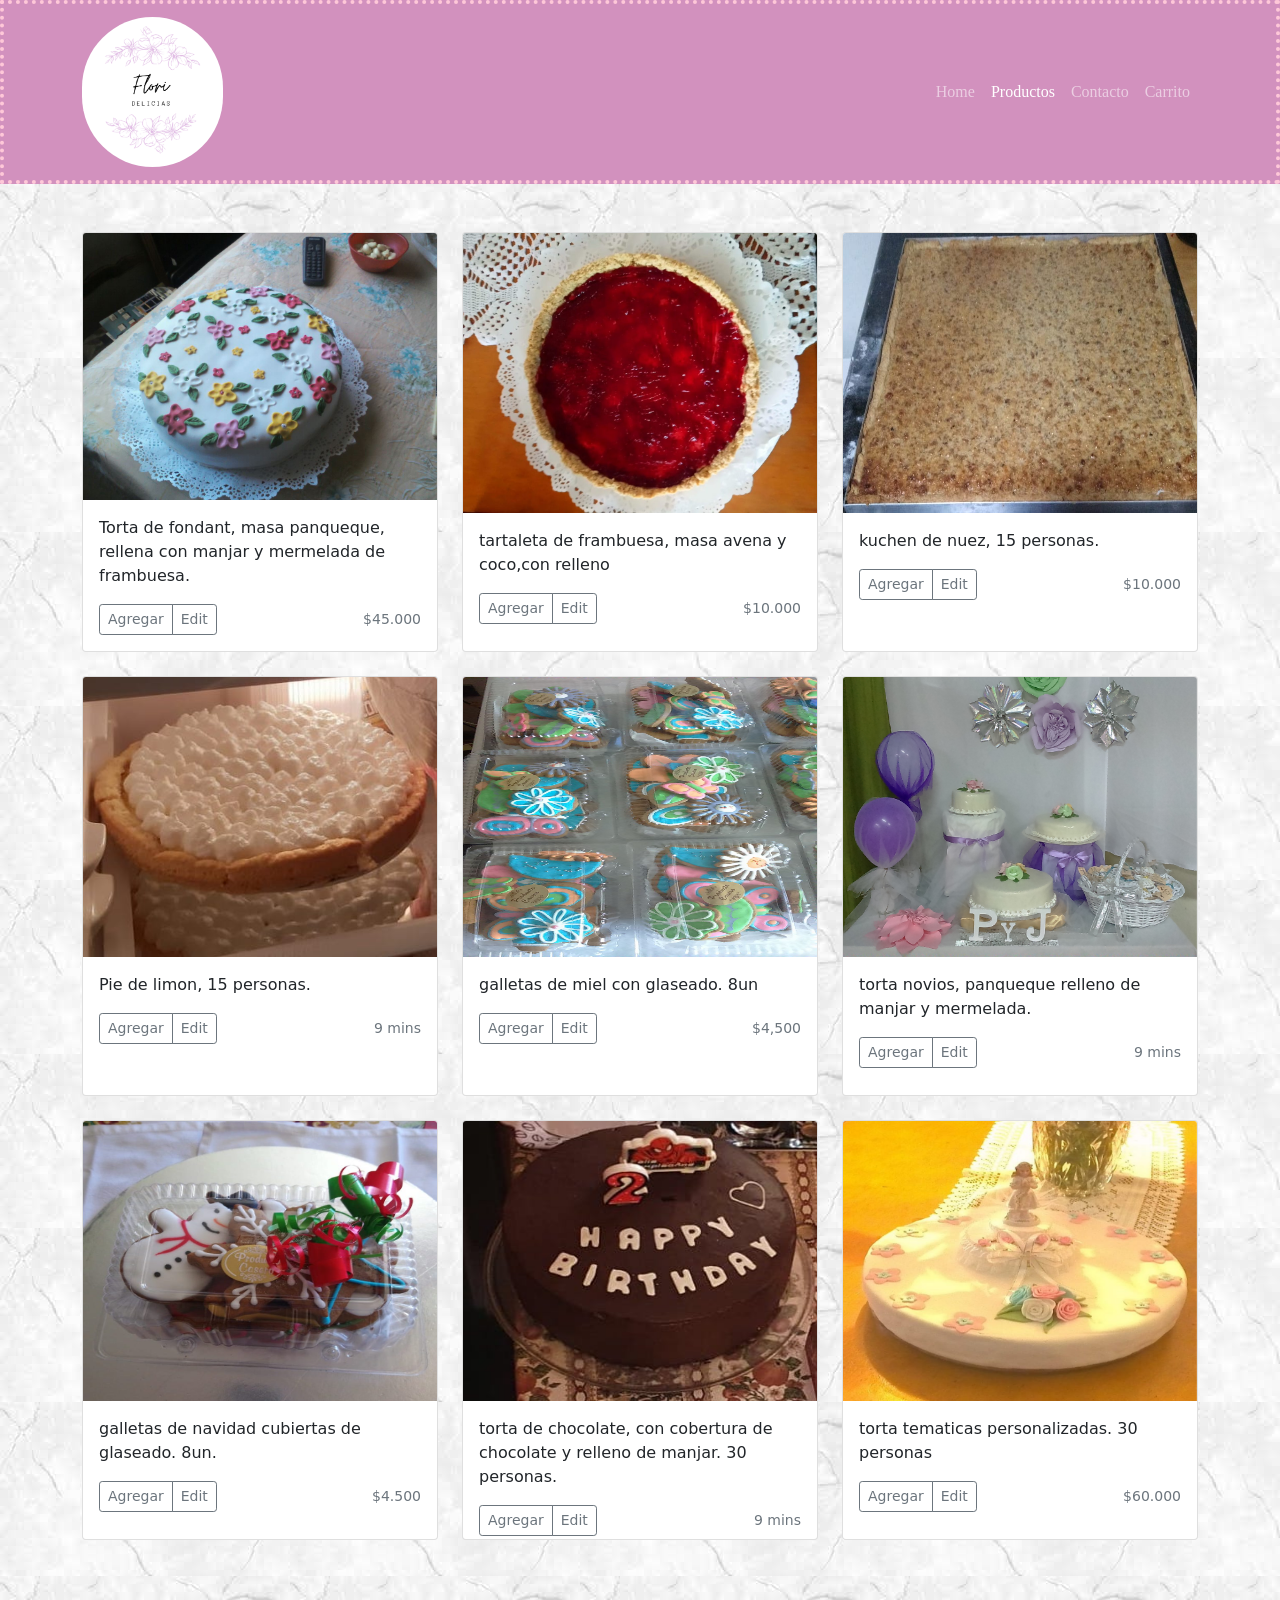
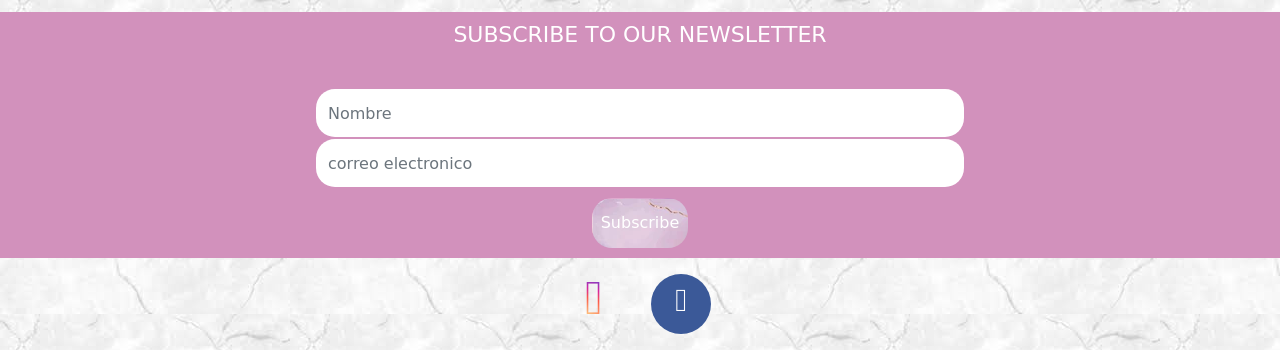
<file: assets/img/fondos/Flori Delicias.html>
<!DOCTYPE html>
<!-- saved from url=(0033)http://127.0.0.1:5500/index.html# -->
<html lang="en"><head><meta http-equiv="Content-Type" content="text/html; charset=UTF-8">
  
  <meta http-equiv="X-UA-Compatible" content="IE=edge">
  <meta name="viewport" content="width=device-width, initial-scale=1.0">
  
  
  <script src="./Flori Delicias_files/964bec10f0.js" crossorigin="anonymous"></script><style media="all" id="fa-v4-font-face">/*!
 * Font Awesome Free 6.1.1 by @fontawesome - https://fontawesome.com
 * License - https://fontawesome.com/license/free (Icons: CC BY 4.0, Fonts: SIL OFL 1.1, Code: MIT License)
 * Copyright 2022 Fonticons, Inc.
 */@font-face{font-family:"FontAwesome";font-display:block;src:url(https://ka-f.fontawesome.com/releases/v6.1.1/webfonts/free-fa-solid-900.woff2) format("woff2"),url(https://ka-f.fontawesome.com/releases/v6.1.1/webfonts/free-fa-solid-900.ttf) format("truetype")}@font-face{font-family:"FontAwesome";font-display:block;src:url(https://ka-f.fontawesome.com/releases/v6.1.1/webfonts/free-fa-brands-400.woff2) format("woff2"),url(https://ka-f.fontawesome.com/releases/v6.1.1/webfonts/free-fa-brands-400.ttf) format("truetype")}@font-face{font-family:"FontAwesome";font-display:block;src:url(https://ka-f.fontawesome.com/releases/v6.1.1/webfonts/free-fa-regular-400.woff2) format("woff2"),url(https://ka-f.fontawesome.com/releases/v6.1.1/webfonts/free-fa-regular-400.ttf) format("truetype");unicode-range:u+f003,u+f006,u+f014,u+f016-f017,u+f01a-f01b,u+f01d,u+f022,u+f03e,u+f044,u+f046,u+f05c-f05d,u+f06e,u+f070,u+f087-f088,u+f08a,u+f094,u+f096-f097,u+f09d,u+f0a0,u+f0a2,u+f0a4-f0a7,u+f0c5,u+f0c7,u+f0e5-f0e6,u+f0eb,u+f0f6-f0f8,u+f10c,u+f114-f115,u+f118-f11a,u+f11c-f11d,u+f133,u+f147,u+f14e,u+f150-f152,u+f185-f186,u+f18e,u+f190-f192,u+f196,u+f1c1-f1c9,u+f1d9,u+f1db,u+f1e3,u+f1ea,u+f1f7,u+f1f9,u+f20a,u+f247-f248,u+f24a,u+f24d,u+f255-f25b,u+f25d,u+f271-f274,u+f278,u+f27b,u+f28c,u+f28e,u+f29c,u+f2b5,u+f2b7,u+f2ba,u+f2bc,u+f2be,u+f2c0-f2c1,u+f2c3,u+f2d0,u+f2d2,u+f2d4,u+f2dc}@font-face{font-family:"FontAwesome";font-display:block;src:url(https://ka-f.fontawesome.com/releases/v6.1.1/webfonts/free-fa-v4compatibility.woff2) format("woff2"),url(https://ka-f.fontawesome.com/releases/v6.1.1/webfonts/free-fa-v4compatibility.ttf) format("truetype");unicode-range:u+f041,u+f047,u+f065-f066,u+f07d-f07e,u+f080,u+f08b,u+f08e,u+f090,u+f09a,u+f0ac,u+f0ae,u+f0b2,u+f0d0,u+f0d6,u+f0e4,u+f0ec,u+f10a-f10b,u+f123,u+f13e,u+f148-f149,u+f14c,u+f156,u+f15e,u+f160-f161,u+f163,u+f175-f178,u+f195,u+f1f8,u+f219,u+f250,u+f252,u+f27a}</style><style media="all" id="fa-v5-font-face">/*!
 * Font Awesome Free 6.1.1 by @fontawesome - https://fontawesome.com
 * License - https://fontawesome.com/license/free (Icons: CC BY 4.0, Fonts: SIL OFL 1.1, Code: MIT License)
 * Copyright 2022 Fonticons, Inc.
 */@font-face{font-family:"Font Awesome 5 Brands";font-display:block;font-weight:400;src:url(https://ka-f.fontawesome.com/releases/v6.1.1/webfonts/free-fa-brands-400.woff2) format("woff2"),url(https://ka-f.fontawesome.com/releases/v6.1.1/webfonts/free-fa-brands-400.ttf) format("truetype")}@font-face{font-family:"Font Awesome 5 Free";font-display:block;font-weight:900;src:url(https://ka-f.fontawesome.com/releases/v6.1.1/webfonts/free-fa-solid-900.woff2) format("woff2"),url(https://ka-f.fontawesome.com/releases/v6.1.1/webfonts/free-fa-solid-900.ttf) format("truetype")}@font-face{font-family:"Font Awesome 5 Free";font-display:block;font-weight:400;src:url(https://ka-f.fontawesome.com/releases/v6.1.1/webfonts/free-fa-regular-400.woff2) format("woff2"),url(https://ka-f.fontawesome.com/releases/v6.1.1/webfonts/free-fa-regular-400.ttf) format("truetype")}</style><style media="all" id="fa-v4-shims">/*!
 * Font Awesome Free 6.1.1 by @fontawesome - https://fontawesome.com
 * License - https://fontawesome.com/license/free (Icons: CC BY 4.0, Fonts: SIL OFL 1.1, Code: MIT License)
 * Copyright 2022 Fonticons, Inc.
 */.fa.fa-glass:before{content:"\f000"}.fa.fa-envelope-o{font-family:"Font Awesome 6 Free";font-weight:400}.fa.fa-envelope-o:before{content:"\f0e0"}.fa.fa-star-o{font-family:"Font Awesome 6 Free";font-weight:400}.fa.fa-star-o:before{content:"\f005"}.fa.fa-close:before,.fa.fa-remove:before{content:"\f00d"}.fa.fa-gear:before{content:"\f013"}.fa.fa-trash-o{font-family:"Font Awesome 6 Free";font-weight:400}.fa.fa-trash-o:before{content:"\f2ed"}.fa.fa-home:before{content:"\f015"}.fa.fa-file-o{font-family:"Font Awesome 6 Free";font-weight:400}.fa.fa-file-o:before{content:"\f15b"}.fa.fa-clock-o{font-family:"Font Awesome 6 Free";font-weight:400}.fa.fa-clock-o:before{content:"\f017"}.fa.fa-arrow-circle-o-down{font-family:"Font Awesome 6 Free";font-weight:400}.fa.fa-arrow-circle-o-down:before{content:"\f358"}.fa.fa-arrow-circle-o-up{font-family:"Font Awesome 6 Free";font-weight:400}.fa.fa-arrow-circle-o-up:before{content:"\f35b"}.fa.fa-play-circle-o{font-family:"Font Awesome 6 Free";font-weight:400}.fa.fa-play-circle-o:before{content:"\f144"}.fa.fa-repeat:before,.fa.fa-rotate-right:before{content:"\f01e"}.fa.fa-refresh:before{content:"\f021"}.fa.fa-list-alt{font-family:"Font Awesome 6 Free";font-weight:400}.fa.fa-list-alt:before{content:"\f022"}.fa.fa-dedent:before{content:"\f03b"}.fa.fa-video-camera:before{content:"\f03d"}.fa.fa-picture-o{font-family:"Font Awesome 6 Free";font-weight:400}.fa.fa-picture-o:before{content:"\f03e"}.fa.fa-photo{font-family:"Font Awesome 6 Free";font-weight:400}.fa.fa-photo:before{content:"\f03e"}.fa.fa-image{font-family:"Font Awesome 6 Free";font-weight:400}.fa.fa-image:before{content:"\f03e"}.fa.fa-map-marker:before{content:"\f3c5"}.fa.fa-pencil-square-o{font-family:"Font Awesome 6 Free";font-weight:400}.fa.fa-pencil-square-o:before{content:"\f044"}.fa.fa-edit{font-family:"Font Awesome 6 Free";font-weight:400}.fa.fa-edit:before{content:"\f044"}.fa.fa-share-square-o:before{content:"\f14d"}.fa.fa-check-square-o{font-family:"Font Awesome 6 Free";font-weight:400}.fa.fa-check-square-o:before{content:"\f14a"}.fa.fa-arrows:before{content:"\f0b2"}.fa.fa-times-circle-o{font-family:"Font Awesome 6 Free";font-weight:400}.fa.fa-times-circle-o:before{content:"\f057"}.fa.fa-check-circle-o{font-family:"Font Awesome 6 Free";font-weight:400}.fa.fa-check-circle-o:before{content:"\f058"}.fa.fa-mail-forward:before{content:"\f064"}.fa.fa-expand:before{content:"\f424"}.fa.fa-compress:before{content:"\f422"}.fa.fa-eye,.fa.fa-eye-slash{font-family:"Font Awesome 6 Free";font-weight:400}.fa.fa-warning:before{content:"\f071"}.fa.fa-calendar:before{content:"\f073"}.fa.fa-arrows-v:before{content:"\f338"}.fa.fa-arrows-h:before{content:"\f337"}.fa.fa-bar-chart-o:before,.fa.fa-bar-chart:before{content:"\e0e3"}.fa.fa-facebook-square,.fa.fa-twitter-square{font-family:"Font Awesome 6 Brands";font-weight:400}.fa.fa-gears:before{content:"\f085"}.fa.fa-thumbs-o-up{font-family:"Font Awesome 6 Free";font-weight:400}.fa.fa-thumbs-o-up:before{content:"\f164"}.fa.fa-thumbs-o-down{font-family:"Font Awesome 6 Free";font-weight:400}.fa.fa-thumbs-o-down:before{content:"\f165"}.fa.fa-heart-o{font-family:"Font Awesome 6 Free";font-weight:400}.fa.fa-heart-o:before{content:"\f004"}.fa.fa-sign-out:before{content:"\f2f5"}.fa.fa-linkedin-square{font-family:"Font Awesome 6 Brands";font-weight:400}.fa.fa-linkedin-square:before{content:"\f08c"}.fa.fa-thumb-tack:before{content:"\f08d"}.fa.fa-external-link:before{content:"\f35d"}.fa.fa-sign-in:before{content:"\f2f6"}.fa.fa-github-square{font-family:"Font Awesome 6 Brands";font-weight:400}.fa.fa-lemon-o{font-family:"Font Awesome 6 Free";font-weight:400}.fa.fa-lemon-o:before{content:"\f094"}.fa.fa-square-o{font-family:"Font Awesome 6 Free";font-weight:400}.fa.fa-square-o:before{content:"\f0c8"}.fa.fa-bookmark-o{font-family:"Font Awesome 6 Free";font-weight:400}.fa.fa-bookmark-o:before{content:"\f02e"}.fa.fa-facebook,.fa.fa-twitter{font-family:"Font Awesome 6 Brands";font-weight:400}.fa.fa-facebook:before{content:"\f39e"}.fa.fa-facebook-f{font-family:"Font Awesome 6 Brands";font-weight:400}.fa.fa-facebook-f:before{content:"\f39e"}.fa.fa-github{font-family:"Font Awesome 6 Brands";font-weight:400}.fa.fa-credit-card{font-family:"Font Awesome 6 Free";font-weight:400}.fa.fa-feed:before{content:"\f09e"}.fa.fa-hdd-o{font-family:"Font Awesome 6 Free";font-weight:400}.fa.fa-hdd-o:before{content:"\f0a0"}.fa.fa-hand-o-right{font-family:"Font Awesome 6 Free";font-weight:400}.fa.fa-hand-o-right:before{content:"\f0a4"}.fa.fa-hand-o-left{font-family:"Font Awesome 6 Free";font-weight:400}.fa.fa-hand-o-left:before{content:"\f0a5"}.fa.fa-hand-o-up{font-family:"Font Awesome 6 Free";font-weight:400}.fa.fa-hand-o-up:before{content:"\f0a6"}.fa.fa-hand-o-down{font-family:"Font Awesome 6 Free";font-weight:400}.fa.fa-hand-o-down:before{content:"\f0a7"}.fa.fa-globe:before{content:"\f57d"}.fa.fa-tasks:before{content:"\f828"}.fa.fa-arrows-alt:before{content:"\f31e"}.fa.fa-group:before{content:"\f0c0"}.fa.fa-chain:before{content:"\f0c1"}.fa.fa-cut:before{content:"\f0c4"}.fa.fa-files-o{font-family:"Font Awesome 6 Free";font-weight:400}.fa.fa-files-o:before{content:"\f0c5"}.fa.fa-floppy-o{font-family:"Font Awesome 6 Free";font-weight:400}.fa.fa-floppy-o:before{content:"\f0c7"}.fa.fa-save{font-family:"Font Awesome 6 Free";font-weight:400}.fa.fa-save:before{content:"\f0c7"}.fa.fa-navicon:before,.fa.fa-reorder:before{content:"\f0c9"}.fa.fa-magic:before{content:"\e2ca"}.fa.fa-google-plus,.fa.fa-google-plus-square,.fa.fa-pinterest,.fa.fa-pinterest-square{font-family:"Font Awesome 6 Brands";font-weight:400}.fa.fa-google-plus:before{content:"\f0d5"}.fa.fa-money:before{content:"\f3d1"}.fa.fa-unsorted:before{content:"\f0dc"}.fa.fa-sort-desc:before{content:"\f0dd"}.fa.fa-sort-asc:before{content:"\f0de"}.fa.fa-linkedin{font-family:"Font Awesome 6 Brands";font-weight:400}.fa.fa-linkedin:before{content:"\f0e1"}.fa.fa-rotate-left:before{content:"\f0e2"}.fa.fa-legal:before{content:"\f0e3"}.fa.fa-dashboard:before,.fa.fa-tachometer:before{content:"\f625"}.fa.fa-comment-o{font-family:"Font Awesome 6 Free";font-weight:400}.fa.fa-comment-o:before{content:"\f075"}.fa.fa-comments-o{font-family:"Font Awesome 6 Free";font-weight:400}.fa.fa-comments-o:before{content:"\f086"}.fa.fa-flash:before{content:"\f0e7"}.fa.fa-clipboard:before{content:"\f0ea"}.fa.fa-lightbulb-o{font-family:"Font Awesome 6 Free";font-weight:400}.fa.fa-lightbulb-o:before{content:"\f0eb"}.fa.fa-exchange:before{content:"\f362"}.fa.fa-cloud-download:before{content:"\f0ed"}.fa.fa-cloud-upload:before{content:"\f0ee"}.fa.fa-bell-o{font-family:"Font Awesome 6 Free";font-weight:400}.fa.fa-bell-o:before{content:"\f0f3"}.fa.fa-cutlery:before{content:"\f2e7"}.fa.fa-file-text-o{font-family:"Font Awesome 6 Free";font-weight:400}.fa.fa-file-text-o:before{content:"\f15c"}.fa.fa-building-o{font-family:"Font Awesome 6 Free";font-weight:400}.fa.fa-building-o:before{content:"\f1ad"}.fa.fa-hospital-o{font-family:"Font Awesome 6 Free";font-weight:400}.fa.fa-hospital-o:before{content:"\f0f8"}.fa.fa-tablet:before{content:"\f3fa"}.fa.fa-mobile-phone:before,.fa.fa-mobile:before{content:"\f3cd"}.fa.fa-circle-o{font-family:"Font Awesome 6 Free";font-weight:400}.fa.fa-circle-o:before{content:"\f111"}.fa.fa-mail-reply:before{content:"\f3e5"}.fa.fa-github-alt{font-family:"Font Awesome 6 Brands";font-weight:400}.fa.fa-folder-o{font-family:"Font Awesome 6 Free";font-weight:400}.fa.fa-folder-o:before{content:"\f07b"}.fa.fa-folder-open-o{font-family:"Font Awesome 6 Free";font-weight:400}.fa.fa-folder-open-o:before{content:"\f07c"}.fa.fa-smile-o{font-family:"Font Awesome 6 Free";font-weight:400}.fa.fa-smile-o:before{content:"\f118"}.fa.fa-frown-o{font-family:"Font Awesome 6 Free";font-weight:400}.fa.fa-frown-o:before{content:"\f119"}.fa.fa-meh-o{font-family:"Font Awesome 6 Free";font-weight:400}.fa.fa-meh-o:before{content:"\f11a"}.fa.fa-keyboard-o{font-family:"Font Awesome 6 Free";font-weight:400}.fa.fa-keyboard-o:before{content:"\f11c"}.fa.fa-flag-o{font-family:"Font Awesome 6 Free";font-weight:400}.fa.fa-flag-o:before{content:"\f024"}.fa.fa-mail-reply-all:before{content:"\f122"}.fa.fa-star-half-o{font-family:"Font Awesome 6 Free";font-weight:400}.fa.fa-star-half-o:before{content:"\f5c0"}.fa.fa-star-half-empty{font-family:"Font Awesome 6 Free";font-weight:400}.fa.fa-star-half-empty:before{content:"\f5c0"}.fa.fa-star-half-full{font-family:"Font Awesome 6 Free";font-weight:400}.fa.fa-star-half-full:before{content:"\f5c0"}.fa.fa-code-fork:before{content:"\f126"}.fa.fa-chain-broken:before,.fa.fa-unlink:before{content:"\f127"}.fa.fa-calendar-o{font-family:"Font Awesome 6 Free";font-weight:400}.fa.fa-calendar-o:before{content:"\f133"}.fa.fa-css3,.fa.fa-html5,.fa.fa-maxcdn{font-family:"Font Awesome 6 Brands";font-weight:400}.fa.fa-unlock-alt:before{content:"\f09c"}.fa.fa-minus-square-o{font-family:"Font Awesome 6 Free";font-weight:400}.fa.fa-minus-square-o:before{content:"\f146"}.fa.fa-level-up:before{content:"\f3bf"}.fa.fa-level-down:before{content:"\f3be"}.fa.fa-pencil-square:before{content:"\f14b"}.fa.fa-external-link-square:before{content:"\f360"}.fa.fa-compass{font-family:"Font Awesome 6 Free";font-weight:400}.fa.fa-caret-square-o-down{font-family:"Font Awesome 6 Free";font-weight:400}.fa.fa-caret-square-o-down:before{content:"\f150"}.fa.fa-toggle-down{font-family:"Font Awesome 6 Free";font-weight:400}.fa.fa-toggle-down:before{content:"\f150"}.fa.fa-caret-square-o-up{font-family:"Font Awesome 6 Free";font-weight:400}.fa.fa-caret-square-o-up:before{content:"\f151"}.fa.fa-toggle-up{font-family:"Font Awesome 6 Free";font-weight:400}.fa.fa-toggle-up:before{content:"\f151"}.fa.fa-caret-square-o-right{font-family:"Font Awesome 6 Free";font-weight:400}.fa.fa-caret-square-o-right:before{content:"\f152"}.fa.fa-toggle-right{font-family:"Font Awesome 6 Free";font-weight:400}.fa.fa-toggle-right:before{content:"\f152"}.fa.fa-eur:before,.fa.fa-euro:before{content:"\f153"}.fa.fa-gbp:before{content:"\f154"}.fa.fa-dollar:before,.fa.fa-usd:before{content:"\24"}.fa.fa-inr:before,.fa.fa-rupee:before{content:"\e1bc"}.fa.fa-cny:before,.fa.fa-jpy:before,.fa.fa-rmb:before,.fa.fa-yen:before{content:"\f157"}.fa.fa-rouble:before,.fa.fa-rub:before,.fa.fa-ruble:before{content:"\f158"}.fa.fa-krw:before,.fa.fa-won:before{content:"\f159"}.fa.fa-bitcoin,.fa.fa-btc{font-family:"Font Awesome 6 Brands";font-weight:400}.fa.fa-bitcoin:before{content:"\f15a"}.fa.fa-file-text:before{content:"\f15c"}.fa.fa-sort-alpha-asc:before{content:"\f15d"}.fa.fa-sort-alpha-desc:before{content:"\f881"}.fa.fa-sort-amount-asc:before{content:"\f884"}.fa.fa-sort-amount-desc:before{content:"\f160"}.fa.fa-sort-numeric-asc:before{content:"\f162"}.fa.fa-sort-numeric-desc:before{content:"\f886"}.fa.fa-xing,.fa.fa-xing-square,.fa.fa-youtube,.fa.fa-youtube-play,.fa.fa-youtube-square{font-family:"Font Awesome 6 Brands";font-weight:400}.fa.fa-youtube-play:before{content:"\f167"}.fa.fa-adn,.fa.fa-bitbucket,.fa.fa-bitbucket-square,.fa.fa-dropbox,.fa.fa-flickr,.fa.fa-instagram,.fa.fa-stack-overflow{font-family:"Font Awesome 6 Brands";font-weight:400}.fa.fa-bitbucket-square:before{content:"\f171"}.fa.fa-tumblr,.fa.fa-tumblr-square{font-family:"Font Awesome 6 Brands";font-weight:400}.fa.fa-long-arrow-down:before{content:"\f309"}.fa.fa-long-arrow-up:before{content:"\f30c"}.fa.fa-long-arrow-left:before{content:"\f30a"}.fa.fa-long-arrow-right:before{content:"\f30b"}.fa.fa-android,.fa.fa-apple,.fa.fa-dribbble,.fa.fa-foursquare,.fa.fa-gittip,.fa.fa-gratipay,.fa.fa-linux,.fa.fa-skype,.fa.fa-trello,.fa.fa-windows{font-family:"Font Awesome 6 Brands";font-weight:400}.fa.fa-gittip:before{content:"\f184"}.fa.fa-sun-o{font-family:"Font Awesome 6 Free";font-weight:400}.fa.fa-sun-o:before{content:"\f185"}.fa.fa-moon-o{font-family:"Font Awesome 6 Free";font-weight:400}.fa.fa-moon-o:before{content:"\f186"}.fa.fa-pagelines,.fa.fa-renren,.fa.fa-stack-exchange,.fa.fa-vk,.fa.fa-weibo{font-family:"Font Awesome 6 Brands";font-weight:400}.fa.fa-arrow-circle-o-right{font-family:"Font Awesome 6 Free";font-weight:400}.fa.fa-arrow-circle-o-right:before{content:"\f35a"}.fa.fa-arrow-circle-o-left{font-family:"Font Awesome 6 Free";font-weight:400}.fa.fa-arrow-circle-o-left:before{content:"\f359"}.fa.fa-caret-square-o-left{font-family:"Font Awesome 6 Free";font-weight:400}.fa.fa-caret-square-o-left:before{content:"\f191"}.fa.fa-toggle-left{font-family:"Font Awesome 6 Free";font-weight:400}.fa.fa-toggle-left:before{content:"\f191"}.fa.fa-dot-circle-o{font-family:"Font Awesome 6 Free";font-weight:400}.fa.fa-dot-circle-o:before{content:"\f192"}.fa.fa-vimeo-square{font-family:"Font Awesome 6 Brands";font-weight:400}.fa.fa-try:before,.fa.fa-turkish-lira:before{content:"\e2bb"}.fa.fa-plus-square-o{font-family:"Font Awesome 6 Free";font-weight:400}.fa.fa-plus-square-o:before{content:"\f0fe"}.fa.fa-openid,.fa.fa-slack,.fa.fa-wordpress{font-family:"Font Awesome 6 Brands";font-weight:400}.fa.fa-bank:before,.fa.fa-institution:before{content:"\f19c"}.fa.fa-mortar-board:before{content:"\f19d"}.fa.fa-behance,.fa.fa-behance-square,.fa.fa-delicious,.fa.fa-digg,.fa.fa-drupal,.fa.fa-google,.fa.fa-joomla,.fa.fa-pied-piper-alt,.fa.fa-pied-piper-pp,.fa.fa-reddit,.fa.fa-reddit-square,.fa.fa-steam,.fa.fa-steam-square,.fa.fa-stumbleupon,.fa.fa-stumbleupon-circle,.fa.fa-yahoo{font-family:"Font Awesome 6 Brands";font-weight:400}.fa.fa-automobile:before{content:"\f1b9"}.fa.fa-cab:before{content:"\f1ba"}.fa.fa-deviantart,.fa.fa-soundcloud,.fa.fa-spotify{font-family:"Font Awesome 6 Brands";font-weight:400}.fa.fa-file-pdf-o{font-family:"Font Awesome 6 Free";font-weight:400}.fa.fa-file-pdf-o:before{content:"\f1c1"}.fa.fa-file-word-o{font-family:"Font Awesome 6 Free";font-weight:400}.fa.fa-file-word-o:before{content:"\f1c2"}.fa.fa-file-excel-o{font-family:"Font Awesome 6 Free";font-weight:400}.fa.fa-file-excel-o:before{content:"\f1c3"}.fa.fa-file-powerpoint-o{font-family:"Font Awesome 6 Free";font-weight:400}.fa.fa-file-powerpoint-o:before{content:"\f1c4"}.fa.fa-file-image-o{font-family:"Font Awesome 6 Free";font-weight:400}.fa.fa-file-image-o:before{content:"\f1c5"}.fa.fa-file-photo-o{font-family:"Font Awesome 6 Free";font-weight:400}.fa.fa-file-photo-o:before{content:"\f1c5"}.fa.fa-file-picture-o{font-family:"Font Awesome 6 Free";font-weight:400}.fa.fa-file-picture-o:before{content:"\f1c5"}.fa.fa-file-archive-o{font-family:"Font Awesome 6 Free";font-weight:400}.fa.fa-file-archive-o:before{content:"\f1c6"}.fa.fa-file-zip-o{font-family:"Font Awesome 6 Free";font-weight:400}.fa.fa-file-zip-o:before{content:"\f1c6"}.fa.fa-file-audio-o{font-family:"Font Awesome 6 Free";font-weight:400}.fa.fa-file-audio-o:before{content:"\f1c7"}.fa.fa-file-sound-o{font-family:"Font Awesome 6 Free";font-weight:400}.fa.fa-file-sound-o:before{content:"\f1c7"}.fa.fa-file-video-o{font-family:"Font Awesome 6 Free";font-weight:400}.fa.fa-file-video-o:before{content:"\f1c8"}.fa.fa-file-movie-o{font-family:"Font Awesome 6 Free";font-weight:400}.fa.fa-file-movie-o:before{content:"\f1c8"}.fa.fa-file-code-o{font-family:"Font Awesome 6 Free";font-weight:400}.fa.fa-file-code-o:before{content:"\f1c9"}.fa.fa-codepen,.fa.fa-jsfiddle,.fa.fa-vine{font-family:"Font Awesome 6 Brands";font-weight:400}.fa.fa-life-bouy:before,.fa.fa-life-buoy:before,.fa.fa-life-saver:before,.fa.fa-support:before{content:"\f1cd"}.fa.fa-circle-o-notch:before{content:"\f1ce"}.fa.fa-ra,.fa.fa-rebel{font-family:"Font Awesome 6 Brands";font-weight:400}.fa.fa-ra:before{content:"\f1d0"}.fa.fa-resistance{font-family:"Font Awesome 6 Brands";font-weight:400}.fa.fa-resistance:before{content:"\f1d0"}.fa.fa-empire,.fa.fa-ge{font-family:"Font Awesome 6 Brands";font-weight:400}.fa.fa-ge:before{content:"\f1d1"}.fa.fa-git,.fa.fa-git-square,.fa.fa-hacker-news,.fa.fa-y-combinator-square{font-family:"Font Awesome 6 Brands";font-weight:400}.fa.fa-y-combinator-square:before{content:"\f1d4"}.fa.fa-yc-square{font-family:"Font Awesome 6 Brands";font-weight:400}.fa.fa-yc-square:before{content:"\f1d4"}.fa.fa-qq,.fa.fa-tencent-weibo,.fa.fa-wechat,.fa.fa-weixin{font-family:"Font Awesome 6 Brands";font-weight:400}.fa.fa-wechat:before{content:"\f1d7"}.fa.fa-send:before{content:"\f1d8"}.fa.fa-paper-plane-o{font-family:"Font Awesome 6 Free";font-weight:400}.fa.fa-paper-plane-o:before{content:"\f1d8"}.fa.fa-send-o{font-family:"Font Awesome 6 Free";font-weight:400}.fa.fa-send-o:before{content:"\f1d8"}.fa.fa-circle-thin{font-family:"Font Awesome 6 Free";font-weight:400}.fa.fa-circle-thin:before{content:"\f111"}.fa.fa-header:before{content:"\f1dc"}.fa.fa-futbol-o{font-family:"Font Awesome 6 Free";font-weight:400}.fa.fa-futbol-o:before{content:"\f1e3"}.fa.fa-soccer-ball-o{font-family:"Font Awesome 6 Free";font-weight:400}.fa.fa-soccer-ball-o:before{content:"\f1e3"}.fa.fa-slideshare,.fa.fa-twitch,.fa.fa-yelp{font-family:"Font Awesome 6 Brands";font-weight:400}.fa.fa-newspaper-o{font-family:"Font Awesome 6 Free";font-weight:400}.fa.fa-newspaper-o:before{content:"\f1ea"}.fa.fa-cc-amex,.fa.fa-cc-discover,.fa.fa-cc-mastercard,.fa.fa-cc-paypal,.fa.fa-cc-stripe,.fa.fa-cc-visa,.fa.fa-google-wallet,.fa.fa-paypal{font-family:"Font Awesome 6 Brands";font-weight:400}.fa.fa-bell-slash-o{font-family:"Font Awesome 6 Free";font-weight:400}.fa.fa-bell-slash-o:before{content:"\f1f6"}.fa.fa-trash:before{content:"\f2ed"}.fa.fa-copyright{font-family:"Font Awesome 6 Free";font-weight:400}.fa.fa-eyedropper:before{content:"\f1fb"}.fa.fa-area-chart:before{content:"\f1fe"}.fa.fa-pie-chart:before{content:"\f200"}.fa.fa-line-chart:before{content:"\f201"}.fa.fa-angellist,.fa.fa-ioxhost,.fa.fa-lastfm,.fa.fa-lastfm-square{font-family:"Font Awesome 6 Brands";font-weight:400}.fa.fa-cc{font-family:"Font Awesome 6 Free";font-weight:400}.fa.fa-cc:before{content:"\f20a"}.fa.fa-ils:before,.fa.fa-shekel:before,.fa.fa-sheqel:before{content:"\f20b"}.fa.fa-buysellads,.fa.fa-connectdevelop,.fa.fa-dashcube,.fa.fa-forumbee,.fa.fa-leanpub,.fa.fa-sellsy,.fa.fa-shirtsinbulk,.fa.fa-simplybuilt,.fa.fa-skyatlas{font-family:"Font Awesome 6 Brands";font-weight:400}.fa.fa-diamond{font-family:"Font Awesome 6 Free";font-weight:400}.fa.fa-diamond:before{content:"\f3a5"}.fa.fa-intersex:before,.fa.fa-transgender:before{content:"\f224"}.fa.fa-transgender-alt:before{content:"\f225"}.fa.fa-facebook-official{font-family:"Font Awesome 6 Brands";font-weight:400}.fa.fa-facebook-official:before{content:"\f09a"}.fa.fa-pinterest-p,.fa.fa-whatsapp{font-family:"Font Awesome 6 Brands";font-weight:400}.fa.fa-hotel:before{content:"\f236"}.fa.fa-medium,.fa.fa-viacoin,.fa.fa-y-combinator,.fa.fa-yc{font-family:"Font Awesome 6 Brands";font-weight:400}.fa.fa-yc:before{content:"\f23b"}.fa.fa-expeditedssl,.fa.fa-opencart,.fa.fa-optin-monster{font-family:"Font Awesome 6 Brands";font-weight:400}.fa.fa-battery-4:before,.fa.fa-battery:before{content:"\f240"}.fa.fa-battery-3:before{content:"\f241"}.fa.fa-battery-2:before{content:"\f242"}.fa.fa-battery-1:before{content:"\f243"}.fa.fa-battery-0:before{content:"\f244"}.fa.fa-object-group,.fa.fa-object-ungroup,.fa.fa-sticky-note-o{font-family:"Font Awesome 6 Free";font-weight:400}.fa.fa-sticky-note-o:before{content:"\f249"}.fa.fa-cc-diners-club,.fa.fa-cc-jcb{font-family:"Font Awesome 6 Brands";font-weight:400}.fa.fa-clone{font-family:"Font Awesome 6 Free";font-weight:400}.fa.fa-hourglass-o:before{content:"\f252"}.fa.fa-hourglass-1:before{content:"\f251"}.fa.fa-hourglass-2:before,.fa.fa-hourglass-half:before{content:"\f254"}.fa.fa-hourglass-3:before{content:"\f253"}.fa.fa-hand-rock-o{font-family:"Font Awesome 6 Free";font-weight:400}.fa.fa-hand-rock-o:before{content:"\f255"}.fa.fa-hand-grab-o{font-family:"Font Awesome 6 Free";font-weight:400}.fa.fa-hand-grab-o:before{content:"\f255"}.fa.fa-hand-paper-o{font-family:"Font Awesome 6 Free";font-weight:400}.fa.fa-hand-paper-o:before{content:"\f256"}.fa.fa-hand-stop-o{font-family:"Font Awesome 6 Free";font-weight:400}.fa.fa-hand-stop-o:before{content:"\f256"}.fa.fa-hand-scissors-o{font-family:"Font Awesome 6 Free";font-weight:400}.fa.fa-hand-scissors-o:before{content:"\f257"}.fa.fa-hand-lizard-o{font-family:"Font Awesome 6 Free";font-weight:400}.fa.fa-hand-lizard-o:before{content:"\f258"}.fa.fa-hand-spock-o{font-family:"Font Awesome 6 Free";font-weight:400}.fa.fa-hand-spock-o:before{content:"\f259"}.fa.fa-hand-pointer-o{font-family:"Font Awesome 6 Free";font-weight:400}.fa.fa-hand-pointer-o:before{content:"\f25a"}.fa.fa-hand-peace-o{font-family:"Font Awesome 6 Free";font-weight:400}.fa.fa-hand-peace-o:before{content:"\f25b"}.fa.fa-registered{font-family:"Font Awesome 6 Free";font-weight:400}.fa.fa-chrome,.fa.fa-creative-commons,.fa.fa-firefox,.fa.fa-get-pocket,.fa.fa-gg,.fa.fa-gg-circle,.fa.fa-internet-explorer,.fa.fa-odnoklassniki,.fa.fa-odnoklassniki-square,.fa.fa-opera,.fa.fa-safari,.fa.fa-wikipedia-w{font-family:"Font Awesome 6 Brands";font-weight:400}.fa.fa-television:before{content:"\f26c"}.fa.fa-500px,.fa.fa-amazon,.fa.fa-contao{font-family:"Font Awesome 6 Brands";font-weight:400}.fa.fa-calendar-plus-o{font-family:"Font Awesome 6 Free";font-weight:400}.fa.fa-calendar-plus-o:before{content:"\f271"}.fa.fa-calendar-minus-o{font-family:"Font Awesome 6 Free";font-weight:400}.fa.fa-calendar-minus-o:before{content:"\f272"}.fa.fa-calendar-times-o{font-family:"Font Awesome 6 Free";font-weight:400}.fa.fa-calendar-times-o:before{content:"\f273"}.fa.fa-calendar-check-o{font-family:"Font Awesome 6 Free";font-weight:400}.fa.fa-calendar-check-o:before{content:"\f274"}.fa.fa-map-o{font-family:"Font Awesome 6 Free";font-weight:400}.fa.fa-map-o:before{content:"\f279"}.fa.fa-commenting:before{content:"\f4ad"}.fa.fa-commenting-o{font-family:"Font Awesome 6 Free";font-weight:400}.fa.fa-commenting-o:before{content:"\f4ad"}.fa.fa-houzz,.fa.fa-vimeo{font-family:"Font Awesome 6 Brands";font-weight:400}.fa.fa-vimeo:before{content:"\f27d"}.fa.fa-black-tie,.fa.fa-edge,.fa.fa-fonticons,.fa.fa-reddit-alien{font-family:"Font Awesome 6 Brands";font-weight:400}.fa.fa-credit-card-alt:before{content:"\f09d"}.fa.fa-codiepie,.fa.fa-fort-awesome,.fa.fa-mixcloud,.fa.fa-modx,.fa.fa-product-hunt,.fa.fa-scribd,.fa.fa-usb{font-family:"Font Awesome 6 Brands";font-weight:400}.fa.fa-pause-circle-o{font-family:"Font Awesome 6 Free";font-weight:400}.fa.fa-pause-circle-o:before{content:"\f28b"}.fa.fa-stop-circle-o{font-family:"Font Awesome 6 Free";font-weight:400}.fa.fa-stop-circle-o:before{content:"\f28d"}.fa.fa-bluetooth,.fa.fa-bluetooth-b,.fa.fa-envira,.fa.fa-gitlab,.fa.fa-wheelchair-alt,.fa.fa-wpbeginner,.fa.fa-wpforms{font-family:"Font Awesome 6 Brands";font-weight:400}.fa.fa-wheelchair-alt:before{content:"\f368"}.fa.fa-question-circle-o{font-family:"Font Awesome 6 Free";font-weight:400}.fa.fa-question-circle-o:before{content:"\f059"}.fa.fa-volume-control-phone:before{content:"\f2a0"}.fa.fa-asl-interpreting:before{content:"\f2a3"}.fa.fa-deafness:before,.fa.fa-hard-of-hearing:before{content:"\f2a4"}.fa.fa-glide,.fa.fa-glide-g{font-family:"Font Awesome 6 Brands";font-weight:400}.fa.fa-signing:before{content:"\f2a7"}.fa.fa-snapchat,.fa.fa-snapchat-ghost,.fa.fa-viadeo,.fa.fa-viadeo-square{font-family:"Font Awesome 6 Brands";font-weight:400}.fa.fa-snapchat-ghost:before{content:"\f2ab"}.fa.fa-first-order,.fa.fa-google-plus-official,.fa.fa-pied-piper,.fa.fa-snapchat-square,.fa.fa-themeisle,.fa.fa-yoast{font-family:"Font Awesome 6 Brands";font-weight:400}.fa.fa-google-plus-official:before{content:"\f2b3"}.fa.fa-google-plus-circle{font-family:"Font Awesome 6 Brands";font-weight:400}.fa.fa-google-plus-circle:before{content:"\f2b3"}.fa.fa-fa,.fa.fa-font-awesome{font-family:"Font Awesome 6 Brands";font-weight:400}.fa.fa-fa:before{content:"\f2b4"}.fa.fa-handshake-o{font-family:"Font Awesome 6 Free";font-weight:400}.fa.fa-handshake-o:before{content:"\f2b5"}.fa.fa-envelope-open-o{font-family:"Font Awesome 6 Free";font-weight:400}.fa.fa-envelope-open-o:before{content:"\f2b6"}.fa.fa-linode{font-family:"Font Awesome 6 Brands";font-weight:400}.fa.fa-address-book-o{font-family:"Font Awesome 6 Free";font-weight:400}.fa.fa-address-book-o:before{content:"\f2b9"}.fa.fa-vcard:before{content:"\f2bb"}.fa.fa-address-card-o{font-family:"Font Awesome 6 Free";font-weight:400}.fa.fa-address-card-o:before{content:"\f2bb"}.fa.fa-vcard-o{font-family:"Font Awesome 6 Free";font-weight:400}.fa.fa-vcard-o:before{content:"\f2bb"}.fa.fa-user-circle-o{font-family:"Font Awesome 6 Free";font-weight:400}.fa.fa-user-circle-o:before{content:"\f2bd"}.fa.fa-user-o{font-family:"Font Awesome 6 Free";font-weight:400}.fa.fa-user-o:before{content:"\f007"}.fa.fa-id-badge{font-family:"Font Awesome 6 Free";font-weight:400}.fa.fa-drivers-license:before{content:"\f2c2"}.fa.fa-id-card-o{font-family:"Font Awesome 6 Free";font-weight:400}.fa.fa-id-card-o:before{content:"\f2c2"}.fa.fa-drivers-license-o{font-family:"Font Awesome 6 Free";font-weight:400}.fa.fa-drivers-license-o:before{content:"\f2c2"}.fa.fa-free-code-camp,.fa.fa-quora,.fa.fa-telegram{font-family:"Font Awesome 6 Brands";font-weight:400}.fa.fa-thermometer-4:before,.fa.fa-thermometer:before{content:"\f2c7"}.fa.fa-thermometer-3:before{content:"\f2c8"}.fa.fa-thermometer-2:before{content:"\f2c9"}.fa.fa-thermometer-1:before{content:"\f2ca"}.fa.fa-thermometer-0:before{content:"\f2cb"}.fa.fa-bathtub:before,.fa.fa-s15:before{content:"\f2cd"}.fa.fa-window-maximize,.fa.fa-window-restore{font-family:"Font Awesome 6 Free";font-weight:400}.fa.fa-times-rectangle:before{content:"\f410"}.fa.fa-window-close-o{font-family:"Font Awesome 6 Free";font-weight:400}.fa.fa-window-close-o:before{content:"\f410"}.fa.fa-times-rectangle-o{font-family:"Font Awesome 6 Free";font-weight:400}.fa.fa-times-rectangle-o:before{content:"\f410"}.fa.fa-bandcamp,.fa.fa-eercast,.fa.fa-etsy,.fa.fa-grav,.fa.fa-imdb,.fa.fa-ravelry{font-family:"Font Awesome 6 Brands";font-weight:400}.fa.fa-eercast:before{content:"\f2da"}.fa.fa-snowflake-o{font-family:"Font Awesome 6 Free";font-weight:400}.fa.fa-snowflake-o:before{content:"\f2dc"}.fa.fa-meetup,.fa.fa-superpowers,.fa.fa-wpexplorer{font-family:"Font Awesome 6 Brands";font-weight:400}</style><style media="all" id="fa-main">/*!
 * Font Awesome Free 6.1.1 by @fontawesome - https://fontawesome.com
 * License - https://fontawesome.com/license/free (Icons: CC BY 4.0, Fonts: SIL OFL 1.1, Code: MIT License)
 * Copyright 2022 Fonticons, Inc.
 */.fa{font-family:var(--fa-style-family,"Font Awesome 6 Free");font-weight:var(--fa-style,900)}.fa,.fa-brands,.fa-duotone,.fa-light,.fa-regular,.fa-solid,.fa-thin,.fab,.fad,.fal,.far,.fas,.fat{-moz-osx-font-smoothing:grayscale;-webkit-font-smoothing:antialiased;display:var(--fa-display,inline-block);font-style:normal;font-variant:normal;line-height:1;text-rendering:auto}.fa-1x{font-size:1em}.fa-2x{font-size:2em}.fa-3x{font-size:3em}.fa-4x{font-size:4em}.fa-5x{font-size:5em}.fa-6x{font-size:6em}.fa-7x{font-size:7em}.fa-8x{font-size:8em}.fa-9x{font-size:9em}.fa-10x{font-size:10em}.fa-2xs{font-size:.625em;line-height:.1em;vertical-align:.225em}.fa-xs{font-size:.75em;line-height:.08333em;vertical-align:.125em}.fa-sm{font-size:.875em;line-height:.07143em;vertical-align:.05357em}.fa-lg{font-size:1.25em;line-height:.05em;vertical-align:-.075em}.fa-xl{font-size:1.5em;line-height:.04167em;vertical-align:-.125em}.fa-2xl{font-size:2em;line-height:.03125em;vertical-align:-.1875em}.fa-fw{text-align:center;width:1.25em}.fa-ul{list-style-type:none;margin-left:var(--fa-li-margin,2.5em);padding-left:0}.fa-ul>li{position:relative}.fa-li{left:calc(var(--fa-li-width, 2em)*-1);position:absolute;text-align:center;width:var(--fa-li-width,2em);line-height:inherit}.fa-border{border-radius:var(--fa-border-radius,.1em);border:var(--fa-border-width,.08em) var(--fa-border-style,solid) var(--fa-border-color,#eee);padding:var(--fa-border-padding,.2em .25em .15em)}.fa-pull-left{float:left;margin-right:var(--fa-pull-margin,.3em)}.fa-pull-right{float:right;margin-left:var(--fa-pull-margin,.3em)}.fa-beat{-webkit-animation-name:fa-beat;animation-name:fa-beat;-webkit-animation-delay:var(--fa-animation-delay,0);animation-delay:var(--fa-animation-delay,0);-webkit-animation-direction:var(--fa-animation-direction,normal);animation-direction:var(--fa-animation-direction,normal);-webkit-animation-duration:var(--fa-animation-duration,1s);animation-duration:var(--fa-animation-duration,1s);-webkit-animation-iteration-count:var(--fa-animation-iteration-count,infinite);animation-iteration-count:var(--fa-animation-iteration-count,infinite);-webkit-animation-timing-function:var(--fa-animation-timing,ease-in-out);animation-timing-function:var(--fa-animation-timing,ease-in-out)}.fa-bounce{-webkit-animation-name:fa-bounce;animation-name:fa-bounce;-webkit-animation-delay:var(--fa-animation-delay,0);animation-delay:var(--fa-animation-delay,0);-webkit-animation-direction:var(--fa-animation-direction,normal);animation-direction:var(--fa-animation-direction,normal);-webkit-animation-duration:var(--fa-animation-duration,1s);animation-duration:var(--fa-animation-duration,1s);-webkit-animation-iteration-count:var(--fa-animation-iteration-count,infinite);animation-iteration-count:var(--fa-animation-iteration-count,infinite);-webkit-animation-timing-function:var(--fa-animation-timing,cubic-bezier(.28,.84,.42,1));animation-timing-function:var(--fa-animation-timing,cubic-bezier(.28,.84,.42,1))}.fa-fade{-webkit-animation-name:fa-fade;animation-name:fa-fade;-webkit-animation-iteration-count:var(--fa-animation-iteration-count,infinite);animation-iteration-count:var(--fa-animation-iteration-count,infinite);-webkit-animation-timing-function:var(--fa-animation-timing,cubic-bezier(.4,0,.6,1));animation-timing-function:var(--fa-animation-timing,cubic-bezier(.4,0,.6,1))}.fa-beat-fade,.fa-fade{-webkit-animation-delay:var(--fa-animation-delay,0);animation-delay:var(--fa-animation-delay,0);-webkit-animation-direction:var(--fa-animation-direction,normal);animation-direction:var(--fa-animation-direction,normal);-webkit-animation-duration:var(--fa-animation-duration,1s);animation-duration:var(--fa-animation-duration,1s)}.fa-beat-fade{-webkit-animation-name:fa-beat-fade;animation-name:fa-beat-fade;-webkit-animation-iteration-count:var(--fa-animation-iteration-count,infinite);animation-iteration-count:var(--fa-animation-iteration-count,infinite);-webkit-animation-timing-function:var(--fa-animation-timing,cubic-bezier(.4,0,.6,1));animation-timing-function:var(--fa-animation-timing,cubic-bezier(.4,0,.6,1))}.fa-flip{-webkit-animation-name:fa-flip;animation-name:fa-flip;-webkit-animation-delay:var(--fa-animation-delay,0);animation-delay:var(--fa-animation-delay,0);-webkit-animation-direction:var(--fa-animation-direction,normal);animation-direction:var(--fa-animation-direction,normal);-webkit-animation-duration:var(--fa-animation-duration,1s);animation-duration:var(--fa-animation-duration,1s);-webkit-animation-iteration-count:var(--fa-animation-iteration-count,infinite);animation-iteration-count:var(--fa-animation-iteration-count,infinite);-webkit-animation-timing-function:var(--fa-animation-timing,ease-in-out);animation-timing-function:var(--fa-animation-timing,ease-in-out)}.fa-shake{-webkit-animation-name:fa-shake;animation-name:fa-shake;-webkit-animation-duration:var(--fa-animation-duration,1s);animation-duration:var(--fa-animation-duration,1s);-webkit-animation-iteration-count:var(--fa-animation-iteration-count,infinite);animation-iteration-count:var(--fa-animation-iteration-count,infinite);-webkit-animation-timing-function:var(--fa-animation-timing,linear);animation-timing-function:var(--fa-animation-timing,linear)}.fa-shake,.fa-spin{-webkit-animation-delay:var(--fa-animation-delay,0);animation-delay:var(--fa-animation-delay,0);-webkit-animation-direction:var(--fa-animation-direction,normal);animation-direction:var(--fa-animation-direction,normal)}.fa-spin{-webkit-animation-name:fa-spin;animation-name:fa-spin;-webkit-animation-duration:var(--fa-animation-duration,2s);animation-duration:var(--fa-animation-duration,2s);-webkit-animation-iteration-count:var(--fa-animation-iteration-count,infinite);animation-iteration-count:var(--fa-animation-iteration-count,infinite);-webkit-animation-timing-function:var(--fa-animation-timing,linear);animation-timing-function:var(--fa-animation-timing,linear)}.fa-spin-reverse{--fa-animation-direction:reverse}.fa-pulse,.fa-spin-pulse{-webkit-animation-name:fa-spin;animation-name:fa-spin;-webkit-animation-direction:var(--fa-animation-direction,normal);animation-direction:var(--fa-animation-direction,normal);-webkit-animation-duration:var(--fa-animation-duration,1s);animation-duration:var(--fa-animation-duration,1s);-webkit-animation-iteration-count:var(--fa-animation-iteration-count,infinite);animation-iteration-count:var(--fa-animation-iteration-count,infinite);-webkit-animation-timing-function:var(--fa-animation-timing,steps(8));animation-timing-function:var(--fa-animation-timing,steps(8))}@media (prefers-reduced-motion:reduce){.fa-beat,.fa-beat-fade,.fa-bounce,.fa-fade,.fa-flip,.fa-pulse,.fa-shake,.fa-spin,.fa-spin-pulse{-webkit-animation-delay:-1ms;animation-delay:-1ms;-webkit-animation-duration:1ms;animation-duration:1ms;-webkit-animation-iteration-count:1;animation-iteration-count:1;transition-delay:0s;transition-duration:0s}}@-webkit-keyframes fa-beat{0%,90%{-webkit-transform:scale(1);transform:scale(1)}45%{-webkit-transform:scale(var(--fa-beat-scale,1.25));transform:scale(var(--fa-beat-scale,1.25))}}@keyframes fa-beat{0%,90%{-webkit-transform:scale(1);transform:scale(1)}45%{-webkit-transform:scale(var(--fa-beat-scale,1.25));transform:scale(var(--fa-beat-scale,1.25))}}@-webkit-keyframes fa-bounce{0%{-webkit-transform:scale(1) translateY(0);transform:scale(1) translateY(0)}10%{-webkit-transform:scale(var(--fa-bounce-start-scale-x,1.1),var(--fa-bounce-start-scale-y,.9)) translateY(0);transform:scale(var(--fa-bounce-start-scale-x,1.1),var(--fa-bounce-start-scale-y,.9)) translateY(0)}30%{-webkit-transform:scale(var(--fa-bounce-jump-scale-x,.9),var(--fa-bounce-jump-scale-y,1.1)) translateY(var(--fa-bounce-height,-.5em));transform:scale(var(--fa-bounce-jump-scale-x,.9),var(--fa-bounce-jump-scale-y,1.1)) translateY(var(--fa-bounce-height,-.5em))}50%{-webkit-transform:scale(var(--fa-bounce-land-scale-x,1.05),var(--fa-bounce-land-scale-y,.95)) translateY(0);transform:scale(var(--fa-bounce-land-scale-x,1.05),var(--fa-bounce-land-scale-y,.95)) translateY(0)}57%{-webkit-transform:scale(1) translateY(var(--fa-bounce-rebound,-.125em));transform:scale(1) translateY(var(--fa-bounce-rebound,-.125em))}64%{-webkit-transform:scale(1) translateY(0);transform:scale(1) translateY(0)}to{-webkit-transform:scale(1) translateY(0);transform:scale(1) translateY(0)}}@keyframes fa-bounce{0%{-webkit-transform:scale(1) translateY(0);transform:scale(1) translateY(0)}10%{-webkit-transform:scale(var(--fa-bounce-start-scale-x,1.1),var(--fa-bounce-start-scale-y,.9)) translateY(0);transform:scale(var(--fa-bounce-start-scale-x,1.1),var(--fa-bounce-start-scale-y,.9)) translateY(0)}30%{-webkit-transform:scale(var(--fa-bounce-jump-scale-x,.9),var(--fa-bounce-jump-scale-y,1.1)) translateY(var(--fa-bounce-height,-.5em));transform:scale(var(--fa-bounce-jump-scale-x,.9),var(--fa-bounce-jump-scale-y,1.1)) translateY(var(--fa-bounce-height,-.5em))}50%{-webkit-transform:scale(var(--fa-bounce-land-scale-x,1.05),var(--fa-bounce-land-scale-y,.95)) translateY(0);transform:scale(var(--fa-bounce-land-scale-x,1.05),var(--fa-bounce-land-scale-y,.95)) translateY(0)}57%{-webkit-transform:scale(1) translateY(var(--fa-bounce-rebound,-.125em));transform:scale(1) translateY(var(--fa-bounce-rebound,-.125em))}64%{-webkit-transform:scale(1) translateY(0);transform:scale(1) translateY(0)}to{-webkit-transform:scale(1) translateY(0);transform:scale(1) translateY(0)}}@-webkit-keyframes fa-fade{50%{opacity:var(--fa-fade-opacity,.4)}}@keyframes fa-fade{50%{opacity:var(--fa-fade-opacity,.4)}}@-webkit-keyframes fa-beat-fade{0%,to{opacity:var(--fa-beat-fade-opacity,.4);-webkit-transform:scale(1);transform:scale(1)}50%{opacity:1;-webkit-transform:scale(var(--fa-beat-fade-scale,1.125));transform:scale(var(--fa-beat-fade-scale,1.125))}}@keyframes fa-beat-fade{0%,to{opacity:var(--fa-beat-fade-opacity,.4);-webkit-transform:scale(1);transform:scale(1)}50%{opacity:1;-webkit-transform:scale(var(--fa-beat-fade-scale,1.125));transform:scale(var(--fa-beat-fade-scale,1.125))}}@-webkit-keyframes fa-flip{50%{-webkit-transform:rotate3d(var(--fa-flip-x,0),var(--fa-flip-y,1),var(--fa-flip-z,0),var(--fa-flip-angle,-180deg));transform:rotate3d(var(--fa-flip-x,0),var(--fa-flip-y,1),var(--fa-flip-z,0),var(--fa-flip-angle,-180deg))}}@keyframes fa-flip{50%{-webkit-transform:rotate3d(var(--fa-flip-x,0),var(--fa-flip-y,1),var(--fa-flip-z,0),var(--fa-flip-angle,-180deg));transform:rotate3d(var(--fa-flip-x,0),var(--fa-flip-y,1),var(--fa-flip-z,0),var(--fa-flip-angle,-180deg))}}@-webkit-keyframes fa-shake{0%{-webkit-transform:rotate(-15deg);transform:rotate(-15deg)}4%{-webkit-transform:rotate(15deg);transform:rotate(15deg)}8%,24%{-webkit-transform:rotate(-18deg);transform:rotate(-18deg)}12%,28%{-webkit-transform:rotate(18deg);transform:rotate(18deg)}16%{-webkit-transform:rotate(-22deg);transform:rotate(-22deg)}20%{-webkit-transform:rotate(22deg);transform:rotate(22deg)}32%{-webkit-transform:rotate(-12deg);transform:rotate(-12deg)}36%{-webkit-transform:rotate(12deg);transform:rotate(12deg)}40%,to{-webkit-transform:rotate(0deg);transform:rotate(0deg)}}@keyframes fa-shake{0%{-webkit-transform:rotate(-15deg);transform:rotate(-15deg)}4%{-webkit-transform:rotate(15deg);transform:rotate(15deg)}8%,24%{-webkit-transform:rotate(-18deg);transform:rotate(-18deg)}12%,28%{-webkit-transform:rotate(18deg);transform:rotate(18deg)}16%{-webkit-transform:rotate(-22deg);transform:rotate(-22deg)}20%{-webkit-transform:rotate(22deg);transform:rotate(22deg)}32%{-webkit-transform:rotate(-12deg);transform:rotate(-12deg)}36%{-webkit-transform:rotate(12deg);transform:rotate(12deg)}40%,to{-webkit-transform:rotate(0deg);transform:rotate(0deg)}}@-webkit-keyframes fa-spin{0%{-webkit-transform:rotate(0deg);transform:rotate(0deg)}to{-webkit-transform:rotate(1turn);transform:rotate(1turn)}}@keyframes fa-spin{0%{-webkit-transform:rotate(0deg);transform:rotate(0deg)}to{-webkit-transform:rotate(1turn);transform:rotate(1turn)}}.fa-rotate-90{-webkit-transform:rotate(90deg);transform:rotate(90deg)}.fa-rotate-180{-webkit-transform:rotate(180deg);transform:rotate(180deg)}.fa-rotate-270{-webkit-transform:rotate(270deg);transform:rotate(270deg)}.fa-flip-horizontal{-webkit-transform:scaleX(-1);transform:scaleX(-1)}.fa-flip-vertical{-webkit-transform:scaleY(-1);transform:scaleY(-1)}.fa-flip-both,.fa-flip-horizontal.fa-flip-vertical{-webkit-transform:scale(-1);transform:scale(-1)}.fa-rotate-by{-webkit-transform:rotate(var(--fa-rotate-angle,none));transform:rotate(var(--fa-rotate-angle,none))}.fa-stack{display:inline-block;height:2em;line-height:2em;position:relative;vertical-align:middle;width:2.5em}.fa-stack-1x,.fa-stack-2x{left:0;position:absolute;text-align:center;width:100%;z-index:var(--fa-stack-z-index,auto)}.fa-stack-1x{line-height:inherit}.fa-stack-2x{font-size:2em}.fa-inverse{color:var(--fa-inverse,#fff)}.fa-0:before{content:"\30"}.fa-1:before{content:"\31"}.fa-2:before{content:"\32"}.fa-3:before{content:"\33"}.fa-4:before{content:"\34"}.fa-5:before{content:"\35"}.fa-6:before{content:"\36"}.fa-7:before{content:"\37"}.fa-8:before{content:"\38"}.fa-9:before{content:"\39"}.fa-a:before{content:"\41"}.fa-address-book:before,.fa-contact-book:before{content:"\f2b9"}.fa-address-card:before,.fa-contact-card:before,.fa-vcard:before{content:"\f2bb"}.fa-align-center:before{content:"\f037"}.fa-align-justify:before{content:"\f039"}.fa-align-left:before{content:"\f036"}.fa-align-right:before{content:"\f038"}.fa-anchor:before{content:"\f13d"}.fa-anchor-circle-check:before{content:"\e4aa"}.fa-anchor-circle-exclamation:before{content:"\e4ab"}.fa-anchor-circle-xmark:before{content:"\e4ac"}.fa-anchor-lock:before{content:"\e4ad"}.fa-angle-down:before{content:"\f107"}.fa-angle-left:before{content:"\f104"}.fa-angle-right:before{content:"\f105"}.fa-angle-up:before{content:"\f106"}.fa-angle-double-down:before,.fa-angles-down:before{content:"\f103"}.fa-angle-double-left:before,.fa-angles-left:before{content:"\f100"}.fa-angle-double-right:before,.fa-angles-right:before{content:"\f101"}.fa-angle-double-up:before,.fa-angles-up:before{content:"\f102"}.fa-ankh:before{content:"\f644"}.fa-apple-alt:before,.fa-apple-whole:before{content:"\f5d1"}.fa-archway:before{content:"\f557"}.fa-arrow-down:before{content:"\f063"}.fa-arrow-down-1-9:before,.fa-sort-numeric-asc:before,.fa-sort-numeric-down:before{content:"\f162"}.fa-arrow-down-9-1:before,.fa-sort-numeric-desc:before,.fa-sort-numeric-down-alt:before{content:"\f886"}.fa-arrow-down-a-z:before,.fa-sort-alpha-asc:before,.fa-sort-alpha-down:before{content:"\f15d"}.fa-arrow-down-long:before,.fa-long-arrow-down:before{content:"\f175"}.fa-arrow-down-short-wide:before,.fa-sort-amount-desc:before,.fa-sort-amount-down-alt:before{content:"\f884"}.fa-arrow-down-up-across-line:before{content:"\e4af"}.fa-arrow-down-up-lock:before{content:"\e4b0"}.fa-arrow-down-wide-short:before,.fa-sort-amount-asc:before,.fa-sort-amount-down:before{content:"\f160"}.fa-arrow-down-z-a:before,.fa-sort-alpha-desc:before,.fa-sort-alpha-down-alt:before{content:"\f881"}.fa-arrow-left:before{content:"\f060"}.fa-arrow-left-long:before,.fa-long-arrow-left:before{content:"\f177"}.fa-arrow-pointer:before,.fa-mouse-pointer:before{content:"\f245"}.fa-arrow-right:before{content:"\f061"}.fa-arrow-right-arrow-left:before,.fa-exchange:before{content:"\f0ec"}.fa-arrow-right-from-bracket:before,.fa-sign-out:before{content:"\f08b"}.fa-arrow-right-long:before,.fa-long-arrow-right:before{content:"\f178"}.fa-arrow-right-to-bracket:before,.fa-sign-in:before{content:"\f090"}.fa-arrow-right-to-city:before{content:"\e4b3"}.fa-arrow-left-rotate:before,.fa-arrow-rotate-back:before,.fa-arrow-rotate-backward:before,.fa-arrow-rotate-left:before,.fa-undo:before{content:"\f0e2"}.fa-arrow-right-rotate:before,.fa-arrow-rotate-forward:before,.fa-arrow-rotate-right:before,.fa-redo:before{content:"\f01e"}.fa-arrow-trend-down:before{content:"\e097"}.fa-arrow-trend-up:before{content:"\e098"}.fa-arrow-turn-down:before,.fa-level-down:before{content:"\f149"}.fa-arrow-turn-up:before,.fa-level-up:before{content:"\f148"}.fa-arrow-up:before{content:"\f062"}.fa-arrow-up-1-9:before,.fa-sort-numeric-up:before{content:"\f163"}.fa-arrow-up-9-1:before,.fa-sort-numeric-up-alt:before{content:"\f887"}.fa-arrow-up-a-z:before,.fa-sort-alpha-up:before{content:"\f15e"}.fa-arrow-up-from-bracket:before{content:"\e09a"}.fa-arrow-up-from-ground-water:before{content:"\e4b5"}.fa-arrow-up-from-water-pump:before{content:"\e4b6"}.fa-arrow-up-long:before,.fa-long-arrow-up:before{content:"\f176"}.fa-arrow-up-right-dots:before{content:"\e4b7"}.fa-arrow-up-right-from-square:before,.fa-external-link:before{content:"\f08e"}.fa-arrow-up-short-wide:before,.fa-sort-amount-up-alt:before{content:"\f885"}.fa-arrow-up-wide-short:before,.fa-sort-amount-up:before{content:"\f161"}.fa-arrow-up-z-a:before,.fa-sort-alpha-up-alt:before{content:"\f882"}.fa-arrows-down-to-line:before{content:"\e4b8"}.fa-arrows-down-to-people:before{content:"\e4b9"}.fa-arrows-h:before,.fa-arrows-left-right:before{content:"\f07e"}.fa-arrows-left-right-to-line:before{content:"\e4ba"}.fa-arrows-rotate:before,.fa-refresh:before,.fa-sync:before{content:"\f021"}.fa-arrows-spin:before{content:"\e4bb"}.fa-arrows-split-up-and-left:before{content:"\e4bc"}.fa-arrows-to-circle:before{content:"\e4bd"}.fa-arrows-to-dot:before{content:"\e4be"}.fa-arrows-to-eye:before{content:"\e4bf"}.fa-arrows-turn-right:before{content:"\e4c0"}.fa-arrows-turn-to-dots:before{content:"\e4c1"}.fa-arrows-up-down:before,.fa-arrows-v:before{content:"\f07d"}.fa-arrows-up-down-left-right:before,.fa-arrows:before{content:"\f047"}.fa-arrows-up-to-line:before{content:"\e4c2"}.fa-asterisk:before{content:"\2a"}.fa-at:before{content:"\40"}.fa-atom:before{content:"\f5d2"}.fa-audio-description:before{content:"\f29e"}.fa-austral-sign:before{content:"\e0a9"}.fa-award:before{content:"\f559"}.fa-b:before{content:"\42"}.fa-baby:before{content:"\f77c"}.fa-baby-carriage:before,.fa-carriage-baby:before{content:"\f77d"}.fa-backward:before{content:"\f04a"}.fa-backward-fast:before,.fa-fast-backward:before{content:"\f049"}.fa-backward-step:before,.fa-step-backward:before{content:"\f048"}.fa-bacon:before{content:"\f7e5"}.fa-bacteria:before{content:"\e059"}.fa-bacterium:before{content:"\e05a"}.fa-bag-shopping:before,.fa-shopping-bag:before{content:"\f290"}.fa-bahai:before{content:"\f666"}.fa-baht-sign:before{content:"\e0ac"}.fa-ban:before,.fa-cancel:before{content:"\f05e"}.fa-ban-smoking:before,.fa-smoking-ban:before{content:"\f54d"}.fa-band-aid:before,.fa-bandage:before{content:"\f462"}.fa-barcode:before{content:"\f02a"}.fa-bars:before,.fa-navicon:before{content:"\f0c9"}.fa-bars-progress:before,.fa-tasks-alt:before{content:"\f828"}.fa-bars-staggered:before,.fa-reorder:before,.fa-stream:before{content:"\f550"}.fa-baseball-ball:before,.fa-baseball:before{content:"\f433"}.fa-baseball-bat-ball:before{content:"\f432"}.fa-basket-shopping:before,.fa-shopping-basket:before{content:"\f291"}.fa-basketball-ball:before,.fa-basketball:before{content:"\f434"}.fa-bath:before,.fa-bathtub:before{content:"\f2cd"}.fa-battery-0:before,.fa-battery-empty:before{content:"\f244"}.fa-battery-5:before,.fa-battery-full:before,.fa-battery:before{content:"\f240"}.fa-battery-3:before,.fa-battery-half:before{content:"\f242"}.fa-battery-2:before,.fa-battery-quarter:before{content:"\f243"}.fa-battery-4:before,.fa-battery-three-quarters:before{content:"\f241"}.fa-bed:before{content:"\f236"}.fa-bed-pulse:before,.fa-procedures:before{content:"\f487"}.fa-beer-mug-empty:before,.fa-beer:before{content:"\f0fc"}.fa-bell:before{content:"\f0f3"}.fa-bell-concierge:before,.fa-concierge-bell:before{content:"\f562"}.fa-bell-slash:before{content:"\f1f6"}.fa-bezier-curve:before{content:"\f55b"}.fa-bicycle:before{content:"\f206"}.fa-binoculars:before{content:"\f1e5"}.fa-biohazard:before{content:"\f780"}.fa-bitcoin-sign:before{content:"\e0b4"}.fa-blender:before{content:"\f517"}.fa-blender-phone:before{content:"\f6b6"}.fa-blog:before{content:"\f781"}.fa-bold:before{content:"\f032"}.fa-bolt:before,.fa-zap:before{content:"\f0e7"}.fa-bolt-lightning:before{content:"\e0b7"}.fa-bomb:before{content:"\f1e2"}.fa-bone:before{content:"\f5d7"}.fa-bong:before{content:"\f55c"}.fa-book:before{content:"\f02d"}.fa-atlas:before,.fa-book-atlas:before{content:"\f558"}.fa-bible:before,.fa-book-bible:before{content:"\f647"}.fa-book-bookmark:before{content:"\e0bb"}.fa-book-journal-whills:before,.fa-journal-whills:before{content:"\f66a"}.fa-book-medical:before{content:"\f7e6"}.fa-book-open:before{content:"\f518"}.fa-book-open-reader:before,.fa-book-reader:before{content:"\f5da"}.fa-book-quran:before,.fa-quran:before{content:"\f687"}.fa-book-dead:before,.fa-book-skull:before{content:"\f6b7"}.fa-bookmark:before{content:"\f02e"}.fa-border-all:before{content:"\f84c"}.fa-border-none:before{content:"\f850"}.fa-border-style:before,.fa-border-top-left:before{content:"\f853"}.fa-bore-hole:before{content:"\e4c3"}.fa-bottle-droplet:before{content:"\e4c4"}.fa-bottle-water:before{content:"\e4c5"}.fa-bowl-food:before{content:"\e4c6"}.fa-bowl-rice:before{content:"\e2eb"}.fa-bowling-ball:before{content:"\f436"}.fa-box:before{content:"\f466"}.fa-archive:before,.fa-box-archive:before{content:"\f187"}.fa-box-open:before{content:"\f49e"}.fa-box-tissue:before{content:"\e05b"}.fa-boxes-packing:before{content:"\e4c7"}.fa-boxes-alt:before,.fa-boxes-stacked:before,.fa-boxes:before{content:"\f468"}.fa-braille:before{content:"\f2a1"}.fa-brain:before{content:"\f5dc"}.fa-brazilian-real-sign:before{content:"\e46c"}.fa-bread-slice:before{content:"\f7ec"}.fa-bridge:before{content:"\e4c8"}.fa-bridge-circle-check:before{content:"\e4c9"}.fa-bridge-circle-exclamation:before{content:"\e4ca"}.fa-bridge-circle-xmark:before{content:"\e4cb"}.fa-bridge-lock:before{content:"\e4cc"}.fa-bridge-water:before{content:"\e4ce"}.fa-briefcase:before{content:"\f0b1"}.fa-briefcase-medical:before{content:"\f469"}.fa-broom:before{content:"\f51a"}.fa-broom-ball:before,.fa-quidditch-broom-ball:before,.fa-quidditch:before{content:"\f458"}.fa-brush:before{content:"\f55d"}.fa-bucket:before{content:"\e4cf"}.fa-bug:before{content:"\f188"}.fa-bug-slash:before{content:"\e490"}.fa-bugs:before{content:"\e4d0"}.fa-building:before{content:"\f1ad"}.fa-building-circle-arrow-right:before{content:"\e4d1"}.fa-building-circle-check:before{content:"\e4d2"}.fa-building-circle-exclamation:before{content:"\e4d3"}.fa-building-circle-xmark:before{content:"\e4d4"}.fa-bank:before,.fa-building-columns:before,.fa-institution:before,.fa-museum:before,.fa-university:before{content:"\f19c"}.fa-building-flag:before{content:"\e4d5"}.fa-building-lock:before{content:"\e4d6"}.fa-building-ngo:before{content:"\e4d7"}.fa-building-shield:before{content:"\e4d8"}.fa-building-un:before{content:"\e4d9"}.fa-building-user:before{content:"\e4da"}.fa-building-wheat:before{content:"\e4db"}.fa-bullhorn:before{content:"\f0a1"}.fa-bullseye:before{content:"\f140"}.fa-burger:before,.fa-hamburger:before{content:"\f805"}.fa-burst:before{content:"\e4dc"}.fa-bus:before{content:"\f207"}.fa-bus-alt:before,.fa-bus-simple:before{content:"\f55e"}.fa-briefcase-clock:before,.fa-business-time:before{content:"\f64a"}.fa-c:before{content:"\43"}.fa-birthday-cake:before,.fa-cake-candles:before,.fa-cake:before{content:"\f1fd"}.fa-calculator:before{content:"\f1ec"}.fa-calendar:before{content:"\f133"}.fa-calendar-check:before{content:"\f274"}.fa-calendar-day:before{content:"\f783"}.fa-calendar-alt:before,.fa-calendar-days:before{content:"\f073"}.fa-calendar-minus:before{content:"\f272"}.fa-calendar-plus:before{content:"\f271"}.fa-calendar-week:before{content:"\f784"}.fa-calendar-times:before,.fa-calendar-xmark:before{content:"\f273"}.fa-camera-alt:before,.fa-camera:before{content:"\f030"}.fa-camera-retro:before{content:"\f083"}.fa-camera-rotate:before{content:"\e0d8"}.fa-campground:before{content:"\f6bb"}.fa-candy-cane:before{content:"\f786"}.fa-cannabis:before{content:"\f55f"}.fa-capsules:before{content:"\f46b"}.fa-automobile:before,.fa-car:before{content:"\f1b9"}.fa-battery-car:before,.fa-car-battery:before{content:"\f5df"}.fa-car-burst:before,.fa-car-crash:before{content:"\f5e1"}.fa-car-on:before{content:"\e4dd"}.fa-car-alt:before,.fa-car-rear:before{content:"\f5de"}.fa-car-side:before{content:"\f5e4"}.fa-car-tunnel:before{content:"\e4de"}.fa-caravan:before{content:"\f8ff"}.fa-caret-down:before{content:"\f0d7"}.fa-caret-left:before{content:"\f0d9"}.fa-caret-right:before{content:"\f0da"}.fa-caret-up:before{content:"\f0d8"}.fa-carrot:before{content:"\f787"}.fa-cart-arrow-down:before{content:"\f218"}.fa-cart-flatbed:before,.fa-dolly-flatbed:before{content:"\f474"}.fa-cart-flatbed-suitcase:before,.fa-luggage-cart:before{content:"\f59d"}.fa-cart-plus:before{content:"\f217"}.fa-cart-shopping:before,.fa-shopping-cart:before{content:"\f07a"}.fa-cash-register:before{content:"\f788"}.fa-cat:before{content:"\f6be"}.fa-cedi-sign:before{content:"\e0df"}.fa-cent-sign:before{content:"\e3f5"}.fa-certificate:before{content:"\f0a3"}.fa-chair:before{content:"\f6c0"}.fa-blackboard:before,.fa-chalkboard:before{content:"\f51b"}.fa-chalkboard-teacher:before,.fa-chalkboard-user:before{content:"\f51c"}.fa-champagne-glasses:before,.fa-glass-cheers:before{content:"\f79f"}.fa-charging-station:before{content:"\f5e7"}.fa-area-chart:before,.fa-chart-area:before{content:"\f1fe"}.fa-bar-chart:before,.fa-chart-bar:before{content:"\f080"}.fa-chart-column:before{content:"\e0e3"}.fa-chart-gantt:before{content:"\e0e4"}.fa-chart-line:before,.fa-line-chart:before{content:"\f201"}.fa-chart-pie:before,.fa-pie-chart:before{content:"\f200"}.fa-chart-simple:before{content:"\e473"}.fa-check:before{content:"\f00c"}.fa-check-double:before{content:"\f560"}.fa-check-to-slot:before,.fa-vote-yea:before{content:"\f772"}.fa-cheese:before{content:"\f7ef"}.fa-chess:before{content:"\f439"}.fa-chess-bishop:before{content:"\f43a"}.fa-chess-board:before{content:"\f43c"}.fa-chess-king:before{content:"\f43f"}.fa-chess-knight:before{content:"\f441"}.fa-chess-pawn:before{content:"\f443"}.fa-chess-queen:before{content:"\f445"}.fa-chess-rook:before{content:"\f447"}.fa-chevron-down:before{content:"\f078"}.fa-chevron-left:before{content:"\f053"}.fa-chevron-right:before{content:"\f054"}.fa-chevron-up:before{content:"\f077"}.fa-child:before{content:"\f1ae"}.fa-child-dress:before{content:"\e59c"}.fa-child-reaching:before{content:"\e59d"}.fa-child-rifle:before{content:"\e4e0"}.fa-children:before{content:"\e4e1"}.fa-church:before{content:"\f51d"}.fa-circle:before{content:"\f111"}.fa-arrow-circle-down:before,.fa-circle-arrow-down:before{content:"\f0ab"}.fa-arrow-circle-left:before,.fa-circle-arrow-left:before{content:"\f0a8"}.fa-arrow-circle-right:before,.fa-circle-arrow-right:before{content:"\f0a9"}.fa-arrow-circle-up:before,.fa-circle-arrow-up:before{content:"\f0aa"}.fa-check-circle:before,.fa-circle-check:before{content:"\f058"}.fa-chevron-circle-down:before,.fa-circle-chevron-down:before{content:"\f13a"}.fa-chevron-circle-left:before,.fa-circle-chevron-left:before{content:"\f137"}.fa-chevron-circle-right:before,.fa-circle-chevron-right:before{content:"\f138"}.fa-chevron-circle-up:before,.fa-circle-chevron-up:before{content:"\f139"}.fa-circle-dollar-to-slot:before,.fa-donate:before{content:"\f4b9"}.fa-circle-dot:before,.fa-dot-circle:before{content:"\f192"}.fa-arrow-alt-circle-down:before,.fa-circle-down:before{content:"\f358"}.fa-circle-exclamation:before,.fa-exclamation-circle:before{content:"\f06a"}.fa-circle-h:before,.fa-hospital-symbol:before{content:"\f47e"}.fa-adjust:before,.fa-circle-half-stroke:before{content:"\f042"}.fa-circle-info:before,.fa-info-circle:before{content:"\f05a"}.fa-arrow-alt-circle-left:before,.fa-circle-left:before{content:"\f359"}.fa-circle-minus:before,.fa-minus-circle:before{content:"\f056"}.fa-circle-nodes:before{content:"\e4e2"}.fa-circle-notch:before{content:"\f1ce"}.fa-circle-pause:before,.fa-pause-circle:before{content:"\f28b"}.fa-circle-play:before,.fa-play-circle:before{content:"\f144"}.fa-circle-plus:before,.fa-plus-circle:before{content:"\f055"}.fa-circle-question:before,.fa-question-circle:before{content:"\f059"}.fa-circle-radiation:before,.fa-radiation-alt:before{content:"\f7ba"}.fa-arrow-alt-circle-right:before,.fa-circle-right:before{content:"\f35a"}.fa-circle-stop:before,.fa-stop-circle:before{content:"\f28d"}.fa-arrow-alt-circle-up:before,.fa-circle-up:before{content:"\f35b"}.fa-circle-user:before,.fa-user-circle:before{content:"\f2bd"}.fa-circle-xmark:before,.fa-times-circle:before,.fa-xmark-circle:before{content:"\f057"}.fa-city:before{content:"\f64f"}.fa-clapperboard:before{content:"\e131"}.fa-clipboard:before{content:"\f328"}.fa-clipboard-check:before{content:"\f46c"}.fa-clipboard-list:before{content:"\f46d"}.fa-clipboard-question:before{content:"\e4e3"}.fa-clipboard-user:before{content:"\f7f3"}.fa-clock-four:before,.fa-clock:before{content:"\f017"}.fa-clock-rotate-left:before,.fa-history:before{content:"\f1da"}.fa-clone:before{content:"\f24d"}.fa-closed-captioning:before{content:"\f20a"}.fa-cloud:before{content:"\f0c2"}.fa-cloud-arrow-down:before,.fa-cloud-download-alt:before,.fa-cloud-download:before{content:"\f0ed"}.fa-cloud-arrow-up:before,.fa-cloud-upload-alt:before,.fa-cloud-upload:before{content:"\f0ee"}.fa-cloud-bolt:before,.fa-thunderstorm:before{content:"\f76c"}.fa-cloud-meatball:before{content:"\f73b"}.fa-cloud-moon:before{content:"\f6c3"}.fa-cloud-moon-rain:before{content:"\f73c"}.fa-cloud-rain:before{content:"\f73d"}.fa-cloud-showers-heavy:before{content:"\f740"}.fa-cloud-showers-water:before{content:"\e4e4"}.fa-cloud-sun:before{content:"\f6c4"}.fa-cloud-sun-rain:before{content:"\f743"}.fa-clover:before{content:"\e139"}.fa-code:before{content:"\f121"}.fa-code-branch:before{content:"\f126"}.fa-code-commit:before{content:"\f386"}.fa-code-compare:before{content:"\e13a"}.fa-code-fork:before{content:"\e13b"}.fa-code-merge:before{content:"\f387"}.fa-code-pull-request:before{content:"\e13c"}.fa-coins:before{content:"\f51e"}.fa-colon-sign:before{content:"\e140"}.fa-comment:before{content:"\f075"}.fa-comment-dollar:before{content:"\f651"}.fa-comment-dots:before,.fa-commenting:before{content:"\f4ad"}.fa-comment-medical:before{content:"\f7f5"}.fa-comment-slash:before{content:"\f4b3"}.fa-comment-sms:before,.fa-sms:before{content:"\f7cd"}.fa-comments:before{content:"\f086"}.fa-comments-dollar:before{content:"\f653"}.fa-compact-disc:before{content:"\f51f"}.fa-compass:before{content:"\f14e"}.fa-compass-drafting:before,.fa-drafting-compass:before{content:"\f568"}.fa-compress:before{content:"\f066"}.fa-computer:before{content:"\e4e5"}.fa-computer-mouse:before,.fa-mouse:before{content:"\f8cc"}.fa-cookie:before{content:"\f563"}.fa-cookie-bite:before{content:"\f564"}.fa-copy:before{content:"\f0c5"}.fa-copyright:before{content:"\f1f9"}.fa-couch:before{content:"\f4b8"}.fa-cow:before{content:"\f6c8"}.fa-credit-card-alt:before,.fa-credit-card:before{content:"\f09d"}.fa-crop:before{content:"\f125"}.fa-crop-alt:before,.fa-crop-simple:before{content:"\f565"}.fa-cross:before{content:"\f654"}.fa-crosshairs:before{content:"\f05b"}.fa-crow:before{content:"\f520"}.fa-crown:before{content:"\f521"}.fa-crutch:before{content:"\f7f7"}.fa-cruzeiro-sign:before{content:"\e152"}.fa-cube:before{content:"\f1b2"}.fa-cubes:before{content:"\f1b3"}.fa-cubes-stacked:before{content:"\e4e6"}.fa-d:before{content:"\44"}.fa-database:before{content:"\f1c0"}.fa-backspace:before,.fa-delete-left:before{content:"\f55a"}.fa-democrat:before{content:"\f747"}.fa-desktop-alt:before,.fa-desktop:before{content:"\f390"}.fa-dharmachakra:before{content:"\f655"}.fa-diagram-next:before{content:"\e476"}.fa-diagram-predecessor:before{content:"\e477"}.fa-diagram-project:before,.fa-project-diagram:before{content:"\f542"}.fa-diagram-successor:before{content:"\e47a"}.fa-diamond:before{content:"\f219"}.fa-diamond-turn-right:before,.fa-directions:before{content:"\f5eb"}.fa-dice:before{content:"\f522"}.fa-dice-d20:before{content:"\f6cf"}.fa-dice-d6:before{content:"\f6d1"}.fa-dice-five:before{content:"\f523"}.fa-dice-four:before{content:"\f524"}.fa-dice-one:before{content:"\f525"}.fa-dice-six:before{content:"\f526"}.fa-dice-three:before{content:"\f527"}.fa-dice-two:before{content:"\f528"}.fa-disease:before{content:"\f7fa"}.fa-display:before{content:"\e163"}.fa-divide:before{content:"\f529"}.fa-dna:before{content:"\f471"}.fa-dog:before{content:"\f6d3"}.fa-dollar-sign:before,.fa-dollar:before,.fa-usd:before{content:"\24"}.fa-dolly-box:before,.fa-dolly:before{content:"\f472"}.fa-dong-sign:before{content:"\e169"}.fa-door-closed:before{content:"\f52a"}.fa-door-open:before{content:"\f52b"}.fa-dove:before{content:"\f4ba"}.fa-compress-alt:before,.fa-down-left-and-up-right-to-center:before{content:"\f422"}.fa-down-long:before,.fa-long-arrow-alt-down:before{content:"\f309"}.fa-download:before{content:"\f019"}.fa-dragon:before{content:"\f6d5"}.fa-draw-polygon:before{content:"\f5ee"}.fa-droplet:before,.fa-tint:before{content:"\f043"}.fa-droplet-slash:before,.fa-tint-slash:before{content:"\f5c7"}.fa-drum:before{content:"\f569"}.fa-drum-steelpan:before{content:"\f56a"}.fa-drumstick-bite:before{content:"\f6d7"}.fa-dumbbell:before{content:"\f44b"}.fa-dumpster:before{content:"\f793"}.fa-dumpster-fire:before{content:"\f794"}.fa-dungeon:before{content:"\f6d9"}.fa-e:before{content:"\45"}.fa-deaf:before,.fa-deafness:before,.fa-ear-deaf:before,.fa-hard-of-hearing:before{content:"\f2a4"}.fa-assistive-listening-systems:before,.fa-ear-listen:before{content:"\f2a2"}.fa-earth-africa:before,.fa-globe-africa:before{content:"\f57c"}.fa-earth-america:before,.fa-earth-americas:before,.fa-earth:before,.fa-globe-americas:before{content:"\f57d"}.fa-earth-asia:before,.fa-globe-asia:before{content:"\f57e"}.fa-earth-europe:before,.fa-globe-europe:before{content:"\f7a2"}.fa-earth-oceania:before,.fa-globe-oceania:before{content:"\e47b"}.fa-egg:before{content:"\f7fb"}.fa-eject:before{content:"\f052"}.fa-elevator:before{content:"\e16d"}.fa-ellipsis-h:before,.fa-ellipsis:before{content:"\f141"}.fa-ellipsis-v:before,.fa-ellipsis-vertical:before{content:"\f142"}.fa-envelope:before{content:"\f0e0"}.fa-envelope-circle-check:before{content:"\e4e8"}.fa-envelope-open:before{content:"\f2b6"}.fa-envelope-open-text:before{content:"\f658"}.fa-envelopes-bulk:before,.fa-mail-bulk:before{content:"\f674"}.fa-equals:before{content:"\3d"}.fa-eraser:before{content:"\f12d"}.fa-ethernet:before{content:"\f796"}.fa-eur:before,.fa-euro-sign:before,.fa-euro:before{content:"\f153"}.fa-exclamation:before{content:"\21"}.fa-expand:before{content:"\f065"}.fa-explosion:before{content:"\e4e9"}.fa-eye:before{content:"\f06e"}.fa-eye-dropper-empty:before,.fa-eye-dropper:before,.fa-eyedropper:before{content:"\f1fb"}.fa-eye-low-vision:before,.fa-low-vision:before{content:"\f2a8"}.fa-eye-slash:before{content:"\f070"}.fa-f:before{content:"\46"}.fa-angry:before,.fa-face-angry:before{content:"\f556"}.fa-dizzy:before,.fa-face-dizzy:before{content:"\f567"}.fa-face-flushed:before,.fa-flushed:before{content:"\f579"}.fa-face-frown:before,.fa-frown:before{content:"\f119"}.fa-face-frown-open:before,.fa-frown-open:before{content:"\f57a"}.fa-face-grimace:before,.fa-grimace:before{content:"\f57f"}.fa-face-grin:before,.fa-grin:before{content:"\f580"}.fa-face-grin-beam:before,.fa-grin-beam:before{content:"\f582"}.fa-face-grin-beam-sweat:before,.fa-grin-beam-sweat:before{content:"\f583"}.fa-face-grin-hearts:before,.fa-grin-hearts:before{content:"\f584"}.fa-face-grin-squint:before,.fa-grin-squint:before{content:"\f585"}.fa-face-grin-squint-tears:before,.fa-grin-squint-tears:before{content:"\f586"}.fa-face-grin-stars:before,.fa-grin-stars:before{content:"\f587"}.fa-face-grin-tears:before,.fa-grin-tears:before{content:"\f588"}.fa-face-grin-tongue:before,.fa-grin-tongue:before{content:"\f589"}.fa-face-grin-tongue-squint:before,.fa-grin-tongue-squint:before{content:"\f58a"}.fa-face-grin-tongue-wink:before,.fa-grin-tongue-wink:before{content:"\f58b"}.fa-face-grin-wide:before,.fa-grin-alt:before{content:"\f581"}.fa-face-grin-wink:before,.fa-grin-wink:before{content:"\f58c"}.fa-face-kiss:before,.fa-kiss:before{content:"\f596"}.fa-face-kiss-beam:before,.fa-kiss-beam:before{content:"\f597"}.fa-face-kiss-wink-heart:before,.fa-kiss-wink-heart:before{content:"\f598"}.fa-face-laugh:before,.fa-laugh:before{content:"\f599"}.fa-face-laugh-beam:before,.fa-laugh-beam:before{content:"\f59a"}.fa-face-laugh-squint:before,.fa-laugh-squint:before{content:"\f59b"}.fa-face-laugh-wink:before,.fa-laugh-wink:before{content:"\f59c"}.fa-face-meh:before,.fa-meh:before{content:"\f11a"}.fa-face-meh-blank:before,.fa-meh-blank:before{content:"\f5a4"}.fa-face-rolling-eyes:before,.fa-meh-rolling-eyes:before{content:"\f5a5"}.fa-face-sad-cry:before,.fa-sad-cry:before{content:"\f5b3"}.fa-face-sad-tear:before,.fa-sad-tear:before{content:"\f5b4"}.fa-face-smile:before,.fa-smile:before{content:"\f118"}.fa-face-smile-beam:before,.fa-smile-beam:before{content:"\f5b8"}.fa-face-smile-wink:before,.fa-smile-wink:before{content:"\f4da"}.fa-face-surprise:before,.fa-surprise:before{content:"\f5c2"}.fa-face-tired:before,.fa-tired:before{content:"\f5c8"}.fa-fan:before{content:"\f863"}.fa-faucet:before{content:"\e005"}.fa-faucet-drip:before{content:"\e006"}.fa-fax:before{content:"\f1ac"}.fa-feather:before{content:"\f52d"}.fa-feather-alt:before,.fa-feather-pointed:before{content:"\f56b"}.fa-ferry:before{content:"\e4ea"}.fa-file:before{content:"\f15b"}.fa-file-arrow-down:before,.fa-file-download:before{content:"\f56d"}.fa-file-arrow-up:before,.fa-file-upload:before{content:"\f574"}.fa-file-audio:before{content:"\f1c7"}.fa-file-circle-check:before{content:"\e493"}.fa-file-circle-exclamation:before{content:"\e4eb"}.fa-file-circle-minus:before{content:"\e4ed"}.fa-file-circle-plus:before{content:"\e4ee"}.fa-file-circle-question:before{content:"\e4ef"}.fa-file-circle-xmark:before{content:"\e494"}.fa-file-code:before{content:"\f1c9"}.fa-file-contract:before{content:"\f56c"}.fa-file-csv:before{content:"\f6dd"}.fa-file-excel:before{content:"\f1c3"}.fa-arrow-right-from-file:before,.fa-file-export:before{content:"\f56e"}.fa-file-image:before{content:"\f1c5"}.fa-arrow-right-to-file:before,.fa-file-import:before{content:"\f56f"}.fa-file-invoice:before{content:"\f570"}.fa-file-invoice-dollar:before{content:"\f571"}.fa-file-alt:before,.fa-file-lines:before,.fa-file-text:before{content:"\f15c"}.fa-file-medical:before{content:"\f477"}.fa-file-pdf:before{content:"\f1c1"}.fa-file-edit:before,.fa-file-pen:before{content:"\f31c"}.fa-file-powerpoint:before{content:"\f1c4"}.fa-file-prescription:before{content:"\f572"}.fa-file-shield:before{content:"\e4f0"}.fa-file-signature:before{content:"\f573"}.fa-file-video:before{content:"\f1c8"}.fa-file-medical-alt:before,.fa-file-waveform:before{content:"\f478"}.fa-file-word:before{content:"\f1c2"}.fa-file-archive:before,.fa-file-zipper:before{content:"\f1c6"}.fa-fill:before{content:"\f575"}.fa-fill-drip:before{content:"\f576"}.fa-film:before{content:"\f008"}.fa-filter:before{content:"\f0b0"}.fa-filter-circle-dollar:before,.fa-funnel-dollar:before{content:"\f662"}.fa-filter-circle-xmark:before{content:"\e17b"}.fa-fingerprint:before{content:"\f577"}.fa-fire:before{content:"\f06d"}.fa-fire-burner:before{content:"\e4f1"}.fa-fire-extinguisher:before{content:"\f134"}.fa-fire-alt:before,.fa-fire-flame-curved:before{content:"\f7e4"}.fa-burn:before,.fa-fire-flame-simple:before{content:"\f46a"}.fa-fish:before{content:"\f578"}.fa-fish-fins:before{content:"\e4f2"}.fa-flag:before{content:"\f024"}.fa-flag-checkered:before{content:"\f11e"}.fa-flag-usa:before{content:"\f74d"}.fa-flask:before{content:"\f0c3"}.fa-flask-vial:before{content:"\e4f3"}.fa-floppy-disk:before,.fa-save:before{content:"\f0c7"}.fa-florin-sign:before{content:"\e184"}.fa-folder-blank:before,.fa-folder:before{content:"\f07b"}.fa-folder-closed:before{content:"\e185"}.fa-folder-minus:before{content:"\f65d"}.fa-folder-open:before{content:"\f07c"}.fa-folder-plus:before{content:"\f65e"}.fa-folder-tree:before{content:"\f802"}.fa-font:before{content:"\f031"}.fa-football-ball:before,.fa-football:before{content:"\f44e"}.fa-forward:before{content:"\f04e"}.fa-fast-forward:before,.fa-forward-fast:before{content:"\f050"}.fa-forward-step:before,.fa-step-forward:before{content:"\f051"}.fa-franc-sign:before{content:"\e18f"}.fa-frog:before{content:"\f52e"}.fa-futbol-ball:before,.fa-futbol:before,.fa-soccer-ball:before{content:"\f1e3"}.fa-g:before{content:"\47"}.fa-gamepad:before{content:"\f11b"}.fa-gas-pump:before{content:"\f52f"}.fa-dashboard:before,.fa-gauge-med:before,.fa-gauge:before,.fa-tachometer-alt-average:before{content:"\f624"}.fa-gauge-high:before,.fa-tachometer-alt-fast:before,.fa-tachometer-alt:before{content:"\f625"}.fa-gauge-simple-med:before,.fa-gauge-simple:before,.fa-tachometer-average:before{content:"\f629"}.fa-gauge-simple-high:before,.fa-tachometer-fast:before,.fa-tachometer:before{content:"\f62a"}.fa-gavel:before,.fa-legal:before{content:"\f0e3"}.fa-cog:before,.fa-gear:before{content:"\f013"}.fa-cogs:before,.fa-gears:before{content:"\f085"}.fa-gem:before{content:"\f3a5"}.fa-genderless:before{content:"\f22d"}.fa-ghost:before{content:"\f6e2"}.fa-gift:before{content:"\f06b"}.fa-gifts:before{content:"\f79c"}.fa-glass-water:before{content:"\e4f4"}.fa-glass-water-droplet:before{content:"\e4f5"}.fa-glasses:before{content:"\f530"}.fa-globe:before{content:"\f0ac"}.fa-golf-ball-tee:before,.fa-golf-ball:before{content:"\f450"}.fa-gopuram:before{content:"\f664"}.fa-graduation-cap:before,.fa-mortar-board:before{content:"\f19d"}.fa-greater-than:before{content:"\3e"}.fa-greater-than-equal:before{content:"\f532"}.fa-grip-horizontal:before,.fa-grip:before{content:"\f58d"}.fa-grip-lines:before{content:"\f7a4"}.fa-grip-lines-vertical:before{content:"\f7a5"}.fa-grip-vertical:before{content:"\f58e"}.fa-group-arrows-rotate:before{content:"\e4f6"}.fa-guarani-sign:before{content:"\e19a"}.fa-guitar:before{content:"\f7a6"}.fa-gun:before{content:"\e19b"}.fa-h:before{content:"\48"}.fa-hammer:before{content:"\f6e3"}.fa-hamsa:before{content:"\f665"}.fa-hand-paper:before,.fa-hand:before{content:"\f256"}.fa-hand-back-fist:before,.fa-hand-rock:before{content:"\f255"}.fa-allergies:before,.fa-hand-dots:before{content:"\f461"}.fa-fist-raised:before,.fa-hand-fist:before{content:"\f6de"}.fa-hand-holding:before{content:"\f4bd"}.fa-hand-holding-dollar:before,.fa-hand-holding-usd:before{content:"\f4c0"}.fa-hand-holding-droplet:before,.fa-hand-holding-water:before{content:"\f4c1"}.fa-hand-holding-hand:before{content:"\e4f7"}.fa-hand-holding-heart:before{content:"\f4be"}.fa-hand-holding-medical:before{content:"\e05c"}.fa-hand-lizard:before{content:"\f258"}.fa-hand-middle-finger:before{content:"\f806"}.fa-hand-peace:before{content:"\f25b"}.fa-hand-point-down:before{content:"\f0a7"}.fa-hand-point-left:before{content:"\f0a5"}.fa-hand-point-right:before{content:"\f0a4"}.fa-hand-point-up:before{content:"\f0a6"}.fa-hand-pointer:before{content:"\f25a"}.fa-hand-scissors:before{content:"\f257"}.fa-hand-sparkles:before{content:"\e05d"}.fa-hand-spock:before{content:"\f259"}.fa-handcuffs:before{content:"\e4f8"}.fa-hands:before,.fa-sign-language:before,.fa-signing:before{content:"\f2a7"}.fa-american-sign-language-interpreting:before,.fa-asl-interpreting:before,.fa-hands-american-sign-language-interpreting:before,.fa-hands-asl-interpreting:before{content:"\f2a3"}.fa-hands-bound:before{content:"\e4f9"}.fa-hands-bubbles:before,.fa-hands-wash:before{content:"\e05e"}.fa-hands-clapping:before{content:"\e1a8"}.fa-hands-holding:before{content:"\f4c2"}.fa-hands-holding-child:before{content:"\e4fa"}.fa-hands-holding-circle:before{content:"\e4fb"}.fa-hands-praying:before,.fa-praying-hands:before{content:"\f684"}.fa-handshake:before{content:"\f2b5"}.fa-hands-helping:before,.fa-handshake-angle:before{content:"\f4c4"}.fa-handshake-alt:before,.fa-handshake-simple:before{content:"\f4c6"}.fa-handshake-alt-slash:before,.fa-handshake-simple-slash:before{content:"\e05f"}.fa-handshake-slash:before{content:"\e060"}.fa-hanukiah:before{content:"\f6e6"}.fa-hard-drive:before,.fa-hdd:before{content:"\f0a0"}.fa-hashtag:before{content:"\23"}.fa-hat-cowboy:before{content:"\f8c0"}.fa-hat-cowboy-side:before{content:"\f8c1"}.fa-hat-wizard:before{content:"\f6e8"}.fa-head-side-cough:before{content:"\e061"}.fa-head-side-cough-slash:before{content:"\e062"}.fa-head-side-mask:before{content:"\e063"}.fa-head-side-virus:before{content:"\e064"}.fa-header:before,.fa-heading:before{content:"\f1dc"}.fa-headphones:before{content:"\f025"}.fa-headphones-alt:before,.fa-headphones-simple:before{content:"\f58f"}.fa-headset:before{content:"\f590"}.fa-heart:before{content:"\f004"}.fa-heart-circle-bolt:before{content:"\e4fc"}.fa-heart-circle-check:before{content:"\e4fd"}.fa-heart-circle-exclamation:before{content:"\e4fe"}.fa-heart-circle-minus:before{content:"\e4ff"}.fa-heart-circle-plus:before{content:"\e500"}.fa-heart-circle-xmark:before{content:"\e501"}.fa-heart-broken:before,.fa-heart-crack:before{content:"\f7a9"}.fa-heart-pulse:before,.fa-heartbeat:before{content:"\f21e"}.fa-helicopter:before{content:"\f533"}.fa-helicopter-symbol:before{content:"\e502"}.fa-hard-hat:before,.fa-hat-hard:before,.fa-helmet-safety:before{content:"\f807"}.fa-helmet-un:before{content:"\e503"}.fa-highlighter:before{content:"\f591"}.fa-hill-avalanche:before{content:"\e507"}.fa-hill-rockslide:before{content:"\e508"}.fa-hippo:before{content:"\f6ed"}.fa-hockey-puck:before{content:"\f453"}.fa-holly-berry:before{content:"\f7aa"}.fa-horse:before{content:"\f6f0"}.fa-horse-head:before{content:"\f7ab"}.fa-hospital-alt:before,.fa-hospital-wide:before,.fa-hospital:before{content:"\f0f8"}.fa-hospital-user:before{content:"\f80d"}.fa-hot-tub-person:before,.fa-hot-tub:before{content:"\f593"}.fa-hotdog:before{content:"\f80f"}.fa-hotel:before{content:"\f594"}.fa-hourglass-2:before,.fa-hourglass-half:before,.fa-hourglass:before{content:"\f254"}.fa-hourglass-empty:before{content:"\f252"}.fa-hourglass-3:before,.fa-hourglass-end:before{content:"\f253"}.fa-hourglass-1:before,.fa-hourglass-start:before{content:"\f251"}.fa-home-alt:before,.fa-home-lg-alt:before,.fa-home:before,.fa-house:before{content:"\f015"}.fa-home-lg:before,.fa-house-chimney:before{content:"\e3af"}.fa-house-chimney-crack:before,.fa-house-damage:before{content:"\f6f1"}.fa-clinic-medical:before,.fa-house-chimney-medical:before{content:"\f7f2"}.fa-house-chimney-user:before{content:"\e065"}.fa-house-chimney-window:before{content:"\e00d"}.fa-house-circle-check:before{content:"\e509"}.fa-house-circle-exclamation:before{content:"\e50a"}.fa-house-circle-xmark:before{content:"\e50b"}.fa-house-crack:before{content:"\e3b1"}.fa-house-fire:before{content:"\e50c"}.fa-house-flag:before{content:"\e50d"}.fa-house-flood-water:before{content:"\e50e"}.fa-house-flood-water-circle-arrow-right:before{content:"\e50f"}.fa-house-laptop:before,.fa-laptop-house:before{content:"\e066"}.fa-house-lock:before{content:"\e510"}.fa-house-medical:before{content:"\e3b2"}.fa-house-medical-circle-check:before{content:"\e511"}.fa-house-medical-circle-exclamation:before{content:"\e512"}.fa-house-medical-circle-xmark:before{content:"\e513"}.fa-house-medical-flag:before{content:"\e514"}.fa-house-signal:before{content:"\e012"}.fa-house-tsunami:before{content:"\e515"}.fa-home-user:before,.fa-house-user:before{content:"\e1b0"}.fa-hryvnia-sign:before,.fa-hryvnia:before{content:"\f6f2"}.fa-hurricane:before{content:"\f751"}.fa-i:before{content:"\49"}.fa-i-cursor:before{content:"\f246"}.fa-ice-cream:before{content:"\f810"}.fa-icicles:before{content:"\f7ad"}.fa-heart-music-camera-bolt:before,.fa-icons:before{content:"\f86d"}.fa-id-badge:before{content:"\f2c1"}.fa-drivers-license:before,.fa-id-card:before{content:"\f2c2"}.fa-id-card-alt:before,.fa-id-card-clip:before{content:"\f47f"}.fa-igloo:before{content:"\f7ae"}.fa-image:before{content:"\f03e"}.fa-image-portrait:before,.fa-portrait:before{content:"\f3e0"}.fa-images:before{content:"\f302"}.fa-inbox:before{content:"\f01c"}.fa-indent:before{content:"\f03c"}.fa-indian-rupee-sign:before,.fa-indian-rupee:before,.fa-inr:before{content:"\e1bc"}.fa-industry:before{content:"\f275"}.fa-infinity:before{content:"\f534"}.fa-info:before{content:"\f129"}.fa-italic:before{content:"\f033"}.fa-j:before{content:"\4a"}.fa-jar:before{content:"\e516"}.fa-jar-wheat:before{content:"\e517"}.fa-jedi:before{content:"\f669"}.fa-fighter-jet:before,.fa-jet-fighter:before{content:"\f0fb"}.fa-jet-fighter-up:before{content:"\e518"}.fa-joint:before{content:"\f595"}.fa-jug-detergent:before{content:"\e519"}.fa-k:before{content:"\4b"}.fa-kaaba:before{content:"\f66b"}.fa-key:before{content:"\f084"}.fa-keyboard:before{content:"\f11c"}.fa-khanda:before{content:"\f66d"}.fa-kip-sign:before{content:"\e1c4"}.fa-first-aid:before,.fa-kit-medical:before{content:"\f479"}.fa-kitchen-set:before{content:"\e51a"}.fa-kiwi-bird:before{content:"\f535"}.fa-l:before{content:"\4c"}.fa-land-mine-on:before{content:"\e51b"}.fa-landmark:before{content:"\f66f"}.fa-landmark-alt:before,.fa-landmark-dome:before{content:"\f752"}.fa-landmark-flag:before{content:"\e51c"}.fa-language:before{content:"\f1ab"}.fa-laptop:before{content:"\f109"}.fa-laptop-code:before{content:"\f5fc"}.fa-laptop-file:before{content:"\e51d"}.fa-laptop-medical:before{content:"\f812"}.fa-lari-sign:before{content:"\e1c8"}.fa-layer-group:before{content:"\f5fd"}.fa-leaf:before{content:"\f06c"}.fa-left-long:before,.fa-long-arrow-alt-left:before{content:"\f30a"}.fa-arrows-alt-h:before,.fa-left-right:before{content:"\f337"}.fa-lemon:before{content:"\f094"}.fa-less-than:before{content:"\3c"}.fa-less-than-equal:before{content:"\f537"}.fa-life-ring:before{content:"\f1cd"}.fa-lightbulb:before{content:"\f0eb"}.fa-lines-leaning:before{content:"\e51e"}.fa-chain:before,.fa-link:before{content:"\f0c1"}.fa-chain-broken:before,.fa-chain-slash:before,.fa-link-slash:before,.fa-unlink:before{content:"\f127"}.fa-lira-sign:before{content:"\f195"}.fa-list-squares:before,.fa-list:before{content:"\f03a"}.fa-list-check:before,.fa-tasks:before{content:"\f0ae"}.fa-list-1-2:before,.fa-list-numeric:before,.fa-list-ol:before{content:"\f0cb"}.fa-list-dots:before,.fa-list-ul:before{content:"\f0ca"}.fa-litecoin-sign:before{content:"\e1d3"}.fa-location-arrow:before{content:"\f124"}.fa-location-crosshairs:before,.fa-location:before{content:"\f601"}.fa-location-dot:before,.fa-map-marker-alt:before{content:"\f3c5"}.fa-location-pin:before,.fa-map-marker:before{content:"\f041"}.fa-location-pin-lock:before{content:"\e51f"}.fa-lock:before{content:"\f023"}.fa-lock-open:before{content:"\f3c1"}.fa-locust:before{content:"\e520"}.fa-lungs:before{content:"\f604"}.fa-lungs-virus:before{content:"\e067"}.fa-m:before{content:"\4d"}.fa-magnet:before{content:"\f076"}.fa-magnifying-glass:before,.fa-search:before{content:"\f002"}.fa-magnifying-glass-arrow-right:before{content:"\e521"}.fa-magnifying-glass-chart:before{content:"\e522"}.fa-magnifying-glass-dollar:before,.fa-search-dollar:before{content:"\f688"}.fa-magnifying-glass-location:before,.fa-search-location:before{content:"\f689"}.fa-magnifying-glass-minus:before,.fa-search-minus:before{content:"\f010"}.fa-magnifying-glass-plus:before,.fa-search-plus:before{content:"\f00e"}.fa-manat-sign:before{content:"\e1d5"}.fa-map:before{content:"\f279"}.fa-map-location:before,.fa-map-marked:before{content:"\f59f"}.fa-map-location-dot:before,.fa-map-marked-alt:before{content:"\f5a0"}.fa-map-pin:before{content:"\f276"}.fa-marker:before{content:"\f5a1"}.fa-mars:before{content:"\f222"}.fa-mars-and-venus:before{content:"\f224"}.fa-mars-and-venus-burst:before{content:"\e523"}.fa-mars-double:before{content:"\f227"}.fa-mars-stroke:before{content:"\f229"}.fa-mars-stroke-h:before,.fa-mars-stroke-right:before{content:"\f22b"}.fa-mars-stroke-up:before,.fa-mars-stroke-v:before{content:"\f22a"}.fa-glass-martini-alt:before,.fa-martini-glass:before{content:"\f57b"}.fa-cocktail:before,.fa-martini-glass-citrus:before{content:"\f561"}.fa-glass-martini:before,.fa-martini-glass-empty:before{content:"\f000"}.fa-mask:before{content:"\f6fa"}.fa-mask-face:before{content:"\e1d7"}.fa-mask-ventilator:before{content:"\e524"}.fa-masks-theater:before,.fa-theater-masks:before{content:"\f630"}.fa-mattress-pillow:before{content:"\e525"}.fa-expand-arrows-alt:before,.fa-maximize:before{content:"\f31e"}.fa-medal:before{content:"\f5a2"}.fa-memory:before{content:"\f538"}.fa-menorah:before{content:"\f676"}.fa-mercury:before{content:"\f223"}.fa-comment-alt:before,.fa-message:before{content:"\f27a"}.fa-meteor:before{content:"\f753"}.fa-microchip:before{content:"\f2db"}.fa-microphone:before{content:"\f130"}.fa-microphone-alt:before,.fa-microphone-lines:before{content:"\f3c9"}.fa-microphone-alt-slash:before,.fa-microphone-lines-slash:before{content:"\f539"}.fa-microphone-slash:before{content:"\f131"}.fa-microscope:before{content:"\f610"}.fa-mill-sign:before{content:"\e1ed"}.fa-compress-arrows-alt:before,.fa-minimize:before{content:"\f78c"}.fa-minus:before,.fa-subtract:before{content:"\f068"}.fa-mitten:before{content:"\f7b5"}.fa-mobile-android:before,.fa-mobile-phone:before,.fa-mobile:before{content:"\f3ce"}.fa-mobile-button:before{content:"\f10b"}.fa-mobile-retro:before{content:"\e527"}.fa-mobile-android-alt:before,.fa-mobile-screen:before{content:"\f3cf"}.fa-mobile-alt:before,.fa-mobile-screen-button:before{content:"\f3cd"}.fa-money-bill:before{content:"\f0d6"}.fa-money-bill-1:before,.fa-money-bill-alt:before{content:"\f3d1"}.fa-money-bill-1-wave:before,.fa-money-bill-wave-alt:before{content:"\f53b"}.fa-money-bill-transfer:before{content:"\e528"}.fa-money-bill-trend-up:before{content:"\e529"}.fa-money-bill-wave:before{content:"\f53a"}.fa-money-bill-wheat:before{content:"\e52a"}.fa-money-bills:before{content:"\e1f3"}.fa-money-check:before{content:"\f53c"}.fa-money-check-alt:before,.fa-money-check-dollar:before{content:"\f53d"}.fa-monument:before{content:"\f5a6"}.fa-moon:before{content:"\f186"}.fa-mortar-pestle:before{content:"\f5a7"}.fa-mosque:before{content:"\f678"}.fa-mosquito:before{content:"\e52b"}.fa-mosquito-net:before{content:"\e52c"}.fa-motorcycle:before{content:"\f21c"}.fa-mound:before{content:"\e52d"}.fa-mountain:before{content:"\f6fc"}.fa-mountain-city:before{content:"\e52e"}.fa-mountain-sun:before{content:"\e52f"}.fa-mug-hot:before{content:"\f7b6"}.fa-coffee:before,.fa-mug-saucer:before{content:"\f0f4"}.fa-music:before{content:"\f001"}.fa-n:before{content:"\4e"}.fa-naira-sign:before{content:"\e1f6"}.fa-network-wired:before{content:"\f6ff"}.fa-neuter:before{content:"\f22c"}.fa-newspaper:before{content:"\f1ea"}.fa-not-equal:before{content:"\f53e"}.fa-note-sticky:before,.fa-sticky-note:before{content:"\f249"}.fa-notes-medical:before{content:"\f481"}.fa-o:before{content:"\4f"}.fa-object-group:before{content:"\f247"}.fa-object-ungroup:before{content:"\f248"}.fa-oil-can:before{content:"\f613"}.fa-oil-well:before{content:"\e532"}.fa-om:before{content:"\f679"}.fa-otter:before{content:"\f700"}.fa-dedent:before,.fa-outdent:before{content:"\f03b"}.fa-p:before{content:"\50"}.fa-pager:before{content:"\f815"}.fa-paint-roller:before{content:"\f5aa"}.fa-paint-brush:before,.fa-paintbrush:before{content:"\f1fc"}.fa-palette:before{content:"\f53f"}.fa-pallet:before{content:"\f482"}.fa-panorama:before{content:"\e209"}.fa-paper-plane:before{content:"\f1d8"}.fa-paperclip:before{content:"\f0c6"}.fa-parachute-box:before{content:"\f4cd"}.fa-paragraph:before{content:"\f1dd"}.fa-passport:before{content:"\f5ab"}.fa-file-clipboard:before,.fa-paste:before{content:"\f0ea"}.fa-pause:before{content:"\f04c"}.fa-paw:before{content:"\f1b0"}.fa-peace:before{content:"\f67c"}.fa-pen:before{content:"\f304"}.fa-pen-alt:before,.fa-pen-clip:before{content:"\f305"}.fa-pen-fancy:before{content:"\f5ac"}.fa-pen-nib:before{content:"\f5ad"}.fa-pen-ruler:before,.fa-pencil-ruler:before{content:"\f5ae"}.fa-edit:before,.fa-pen-to-square:before{content:"\f044"}.fa-pencil-alt:before,.fa-pencil:before{content:"\f303"}.fa-people-arrows-left-right:before,.fa-people-arrows:before{content:"\e068"}.fa-people-carry-box:before,.fa-people-carry:before{content:"\f4ce"}.fa-people-group:before{content:"\e533"}.fa-people-line:before{content:"\e534"}.fa-people-pulling:before{content:"\e535"}.fa-people-robbery:before{content:"\e536"}.fa-people-roof:before{content:"\e537"}.fa-pepper-hot:before{content:"\f816"}.fa-percent:before,.fa-percentage:before{content:"\25"}.fa-male:before,.fa-person:before{content:"\f183"}.fa-person-arrow-down-to-line:before{content:"\e538"}.fa-person-arrow-up-from-line:before{content:"\e539"}.fa-biking:before,.fa-person-biking:before{content:"\f84a"}.fa-person-booth:before{content:"\f756"}.fa-person-breastfeeding:before{content:"\e53a"}.fa-person-burst:before{content:"\e53b"}.fa-person-cane:before{content:"\e53c"}.fa-person-chalkboard:before{content:"\e53d"}.fa-person-circle-check:before{content:"\e53e"}.fa-person-circle-exclamation:before{content:"\e53f"}.fa-person-circle-minus:before{content:"\e540"}.fa-person-circle-plus:before{content:"\e541"}.fa-person-circle-question:before{content:"\e542"}.fa-person-circle-xmark:before{content:"\e543"}.fa-digging:before,.fa-person-digging:before{content:"\f85e"}.fa-diagnoses:before,.fa-person-dots-from-line:before{content:"\f470"}.fa-female:before,.fa-person-dress:before{content:"\f182"}.fa-person-dress-burst:before{content:"\e544"}.fa-person-drowning:before{content:"\e545"}.fa-person-falling:before{content:"\e546"}.fa-person-falling-burst:before{content:"\e547"}.fa-person-half-dress:before{content:"\e548"}.fa-person-harassing:before{content:"\e549"}.fa-hiking:before,.fa-person-hiking:before{content:"\f6ec"}.fa-person-military-pointing:before{content:"\e54a"}.fa-person-military-rifle:before{content:"\e54b"}.fa-person-military-to-person:before{content:"\e54c"}.fa-person-praying:before,.fa-pray:before{content:"\f683"}.fa-person-pregnant:before{content:"\e31e"}.fa-person-rays:before{content:"\e54d"}.fa-person-rifle:before{content:"\e54e"}.fa-person-running:before,.fa-running:before{content:"\f70c"}.fa-person-shelter:before{content:"\e54f"}.fa-person-skating:before,.fa-skating:before{content:"\f7c5"}.fa-person-skiing:before,.fa-skiing:before{content:"\f7c9"}.fa-person-skiing-nordic:before,.fa-skiing-nordic:before{content:"\f7ca"}.fa-person-snowboarding:before,.fa-snowboarding:before{content:"\f7ce"}.fa-person-swimming:before,.fa-swimmer:before{content:"\f5c4"}.fa-person-through-window:before{content:"\e433"}.fa-person-walking:before,.fa-walking:before{content:"\f554"}.fa-person-walking-arrow-loop-left:before{content:"\e551"}.fa-person-walking-arrow-right:before{content:"\e552"}.fa-person-walking-dashed-line-arrow-right:before{content:"\e553"}.fa-person-walking-luggage:before{content:"\e554"}.fa-blind:before,.fa-person-walking-with-cane:before{content:"\f29d"}.fa-peseta-sign:before{content:"\e221"}.fa-peso-sign:before{content:"\e222"}.fa-phone:before{content:"\f095"}.fa-phone-alt:before,.fa-phone-flip:before{content:"\f879"}.fa-phone-slash:before{content:"\f3dd"}.fa-phone-volume:before,.fa-volume-control-phone:before{content:"\f2a0"}.fa-photo-film:before,.fa-photo-video:before{content:"\f87c"}.fa-piggy-bank:before{content:"\f4d3"}.fa-pills:before{content:"\f484"}.fa-pizza-slice:before{content:"\f818"}.fa-place-of-worship:before{content:"\f67f"}.fa-plane:before{content:"\f072"}.fa-plane-arrival:before{content:"\f5af"}.fa-plane-circle-check:before{content:"\e555"}.fa-plane-circle-exclamation:before{content:"\e556"}.fa-plane-circle-xmark:before{content:"\e557"}.fa-plane-departure:before{content:"\f5b0"}.fa-plane-lock:before{content:"\e558"}.fa-plane-slash:before{content:"\e069"}.fa-plane-up:before{content:"\e22d"}.fa-plant-wilt:before{content:"\e43b"}.fa-plate-wheat:before{content:"\e55a"}.fa-play:before{content:"\f04b"}.fa-plug:before{content:"\f1e6"}.fa-plug-circle-bolt:before{content:"\e55b"}.fa-plug-circle-check:before{content:"\e55c"}.fa-plug-circle-exclamation:before{content:"\e55d"}.fa-plug-circle-minus:before{content:"\e55e"}.fa-plug-circle-plus:before{content:"\e55f"}.fa-plug-circle-xmark:before{content:"\e560"}.fa-add:before,.fa-plus:before{content:"\2b"}.fa-plus-minus:before{content:"\e43c"}.fa-podcast:before{content:"\f2ce"}.fa-poo:before{content:"\f2fe"}.fa-poo-bolt:before,.fa-poo-storm:before{content:"\f75a"}.fa-poop:before{content:"\f619"}.fa-power-off:before{content:"\f011"}.fa-prescription:before{content:"\f5b1"}.fa-prescription-bottle:before{content:"\f485"}.fa-prescription-bottle-alt:before,.fa-prescription-bottle-medical:before{content:"\f486"}.fa-print:before{content:"\f02f"}.fa-pump-medical:before{content:"\e06a"}.fa-pump-soap:before{content:"\e06b"}.fa-puzzle-piece:before{content:"\f12e"}.fa-q:before{content:"\51"}.fa-qrcode:before{content:"\f029"}.fa-question:before{content:"\3f"}.fa-quote-left-alt:before,.fa-quote-left:before{content:"\f10d"}.fa-quote-right-alt:before,.fa-quote-right:before{content:"\f10e"}.fa-r:before{content:"\52"}.fa-radiation:before{content:"\f7b9"}.fa-radio:before{content:"\f8d7"}.fa-rainbow:before{content:"\f75b"}.fa-ranking-star:before{content:"\e561"}.fa-receipt:before{content:"\f543"}.fa-record-vinyl:before{content:"\f8d9"}.fa-ad:before,.fa-rectangle-ad:before{content:"\f641"}.fa-list-alt:before,.fa-rectangle-list:before{content:"\f022"}.fa-rectangle-times:before,.fa-rectangle-xmark:before,.fa-times-rectangle:before,.fa-window-close:before{content:"\f410"}.fa-recycle:before{content:"\f1b8"}.fa-registered:before{content:"\f25d"}.fa-repeat:before{content:"\f363"}.fa-mail-reply:before,.fa-reply:before{content:"\f3e5"}.fa-mail-reply-all:before,.fa-reply-all:before{content:"\f122"}.fa-republican:before{content:"\f75e"}.fa-restroom:before{content:"\f7bd"}.fa-retweet:before{content:"\f079"}.fa-ribbon:before{content:"\f4d6"}.fa-right-from-bracket:before,.fa-sign-out-alt:before{content:"\f2f5"}.fa-exchange-alt:before,.fa-right-left:before{content:"\f362"}.fa-long-arrow-alt-right:before,.fa-right-long:before{content:"\f30b"}.fa-right-to-bracket:before,.fa-sign-in-alt:before{content:"\f2f6"}.fa-ring:before{content:"\f70b"}.fa-road:before{content:"\f018"}.fa-road-barrier:before{content:"\e562"}.fa-road-bridge:before{content:"\e563"}.fa-road-circle-check:before{content:"\e564"}.fa-road-circle-exclamation:before{content:"\e565"}.fa-road-circle-xmark:before{content:"\e566"}.fa-road-lock:before{content:"\e567"}.fa-road-spikes:before{content:"\e568"}.fa-robot:before{content:"\f544"}.fa-rocket:before{content:"\f135"}.fa-rotate:before,.fa-sync-alt:before{content:"\f2f1"}.fa-rotate-back:before,.fa-rotate-backward:before,.fa-rotate-left:before,.fa-undo-alt:before{content:"\f2ea"}.fa-redo-alt:before,.fa-rotate-forward:before,.fa-rotate-right:before{content:"\f2f9"}.fa-route:before{content:"\f4d7"}.fa-feed:before,.fa-rss:before{content:"\f09e"}.fa-rouble:before,.fa-rub:before,.fa-ruble-sign:before,.fa-ruble:before{content:"\f158"}.fa-rug:before{content:"\e569"}.fa-ruler:before{content:"\f545"}.fa-ruler-combined:before{content:"\f546"}.fa-ruler-horizontal:before{content:"\f547"}.fa-ruler-vertical:before{content:"\f548"}.fa-rupee-sign:before,.fa-rupee:before{content:"\f156"}.fa-rupiah-sign:before{content:"\e23d"}.fa-s:before{content:"\53"}.fa-sack-dollar:before{content:"\f81d"}.fa-sack-xmark:before{content:"\e56a"}.fa-sailboat:before{content:"\e445"}.fa-satellite:before{content:"\f7bf"}.fa-satellite-dish:before{content:"\f7c0"}.fa-balance-scale:before,.fa-scale-balanced:before{content:"\f24e"}.fa-balance-scale-left:before,.fa-scale-unbalanced:before{content:"\f515"}.fa-balance-scale-right:before,.fa-scale-unbalanced-flip:before{content:"\f516"}.fa-school:before{content:"\f549"}.fa-school-circle-check:before{content:"\e56b"}.fa-school-circle-exclamation:before{content:"\e56c"}.fa-school-circle-xmark:before{content:"\e56d"}.fa-school-flag:before{content:"\e56e"}.fa-school-lock:before{content:"\e56f"}.fa-cut:before,.fa-scissors:before{content:"\f0c4"}.fa-screwdriver:before{content:"\f54a"}.fa-screwdriver-wrench:before,.fa-tools:before{content:"\f7d9"}.fa-scroll:before{content:"\f70e"}.fa-scroll-torah:before,.fa-torah:before{content:"\f6a0"}.fa-sd-card:before{content:"\f7c2"}.fa-section:before{content:"\e447"}.fa-seedling:before,.fa-sprout:before{content:"\f4d8"}.fa-server:before{content:"\f233"}.fa-shapes:before,.fa-triangle-circle-square:before{content:"\f61f"}.fa-arrow-turn-right:before,.fa-mail-forward:before,.fa-share:before{content:"\f064"}.fa-share-from-square:before,.fa-share-square:before{content:"\f14d"}.fa-share-alt:before,.fa-share-nodes:before{content:"\f1e0"}.fa-sheet-plastic:before{content:"\e571"}.fa-ils:before,.fa-shekel-sign:before,.fa-shekel:before,.fa-sheqel-sign:before,.fa-sheqel:before{content:"\f20b"}.fa-shield-blank:before,.fa-shield:before{content:"\f132"}.fa-shield-cat:before{content:"\e572"}.fa-shield-dog:before{content:"\e573"}.fa-shield-alt:before,.fa-shield-halved:before{content:"\f3ed"}.fa-shield-heart:before{content:"\e574"}.fa-shield-virus:before{content:"\e06c"}.fa-ship:before{content:"\f21a"}.fa-shirt:before,.fa-t-shirt:before,.fa-tshirt:before{content:"\f553"}.fa-shoe-prints:before{content:"\f54b"}.fa-shop:before,.fa-store-alt:before{content:"\f54f"}.fa-shop-lock:before{content:"\e4a5"}.fa-shop-slash:before,.fa-store-alt-slash:before{content:"\e070"}.fa-shower:before{content:"\f2cc"}.fa-shrimp:before{content:"\e448"}.fa-random:before,.fa-shuffle:before{content:"\f074"}.fa-shuttle-space:before,.fa-space-shuttle:before{content:"\f197"}.fa-sign-hanging:before,.fa-sign:before{content:"\f4d9"}.fa-signal-5:before,.fa-signal-perfect:before,.fa-signal:before{content:"\f012"}.fa-signature:before{content:"\f5b7"}.fa-map-signs:before,.fa-signs-post:before{content:"\f277"}.fa-sim-card:before{content:"\f7c4"}.fa-sink:before{content:"\e06d"}.fa-sitemap:before{content:"\f0e8"}.fa-skull:before{content:"\f54c"}.fa-skull-crossbones:before{content:"\f714"}.fa-slash:before{content:"\f715"}.fa-sleigh:before{content:"\f7cc"}.fa-sliders-h:before,.fa-sliders:before{content:"\f1de"}.fa-smog:before{content:"\f75f"}.fa-smoking:before{content:"\f48d"}.fa-snowflake:before{content:"\f2dc"}.fa-snowman:before{content:"\f7d0"}.fa-snowplow:before{content:"\f7d2"}.fa-soap:before{content:"\e06e"}.fa-socks:before{content:"\f696"}.fa-solar-panel:before{content:"\f5ba"}.fa-sort:before,.fa-unsorted:before{content:"\f0dc"}.fa-sort-desc:before,.fa-sort-down:before{content:"\f0dd"}.fa-sort-asc:before,.fa-sort-up:before{content:"\f0de"}.fa-spa:before{content:"\f5bb"}.fa-pastafarianism:before,.fa-spaghetti-monster-flying:before{content:"\f67b"}.fa-spell-check:before{content:"\f891"}.fa-spider:before{content:"\f717"}.fa-spinner:before{content:"\f110"}.fa-splotch:before{content:"\f5bc"}.fa-spoon:before,.fa-utensil-spoon:before{content:"\f2e5"}.fa-spray-can:before{content:"\f5bd"}.fa-air-freshener:before,.fa-spray-can-sparkles:before{content:"\f5d0"}.fa-square:before{content:"\f0c8"}.fa-external-link-square:before,.fa-square-arrow-up-right:before{content:"\f14c"}.fa-caret-square-down:before,.fa-square-caret-down:before{content:"\f150"}.fa-caret-square-left:before,.fa-square-caret-left:before{content:"\f191"}.fa-caret-square-right:before,.fa-square-caret-right:before{content:"\f152"}.fa-caret-square-up:before,.fa-square-caret-up:before{content:"\f151"}.fa-check-square:before,.fa-square-check:before{content:"\f14a"}.fa-envelope-square:before,.fa-square-envelope:before{content:"\f199"}.fa-square-full:before{content:"\f45c"}.fa-h-square:before,.fa-square-h:before{content:"\f0fd"}.fa-minus-square:before,.fa-square-minus:before{content:"\f146"}.fa-square-nfi:before{content:"\e576"}.fa-parking:before,.fa-square-parking:before{content:"\f540"}.fa-pen-square:before,.fa-pencil-square:before,.fa-square-pen:before{content:"\f14b"}.fa-square-person-confined:before{content:"\e577"}.fa-phone-square:before,.fa-square-phone:before{content:"\f098"}.fa-phone-square-alt:before,.fa-square-phone-flip:before{content:"\f87b"}.fa-plus-square:before,.fa-square-plus:before{content:"\f0fe"}.fa-poll-h:before,.fa-square-poll-horizontal:before{content:"\f682"}.fa-poll:before,.fa-square-poll-vertical:before{content:"\f681"}.fa-square-root-alt:before,.fa-square-root-variable:before{content:"\f698"}.fa-rss-square:before,.fa-square-rss:before{content:"\f143"}.fa-share-alt-square:before,.fa-square-share-nodes:before{content:"\f1e1"}.fa-external-link-square-alt:before,.fa-square-up-right:before{content:"\f360"}.fa-square-virus:before{content:"\e578"}.fa-square-xmark:before,.fa-times-square:before,.fa-xmark-square:before{content:"\f2d3"}.fa-rod-asclepius:before,.fa-rod-snake:before,.fa-staff-aesculapius:before,.fa-staff-snake:before{content:"\e579"}.fa-stairs:before{content:"\e289"}.fa-stamp:before{content:"\f5bf"}.fa-star:before{content:"\f005"}.fa-star-and-crescent:before{content:"\f699"}.fa-star-half:before{content:"\f089"}.fa-star-half-alt:before,.fa-star-half-stroke:before{content:"\f5c0"}.fa-star-of-david:before{content:"\f69a"}.fa-star-of-life:before{content:"\f621"}.fa-gbp:before,.fa-pound-sign:before,.fa-sterling-sign:before{content:"\f154"}.fa-stethoscope:before{content:"\f0f1"}.fa-stop:before{content:"\f04d"}.fa-stopwatch:before{content:"\f2f2"}.fa-stopwatch-20:before{content:"\e06f"}.fa-store:before{content:"\f54e"}.fa-store-slash:before{content:"\e071"}.fa-street-view:before{content:"\f21d"}.fa-strikethrough:before{content:"\f0cc"}.fa-stroopwafel:before{content:"\f551"}.fa-subscript:before{content:"\f12c"}.fa-suitcase:before{content:"\f0f2"}.fa-medkit:before,.fa-suitcase-medical:before{content:"\f0fa"}.fa-suitcase-rolling:before{content:"\f5c1"}.fa-sun:before{content:"\f185"}.fa-sun-plant-wilt:before{content:"\e57a"}.fa-superscript:before{content:"\f12b"}.fa-swatchbook:before{content:"\f5c3"}.fa-synagogue:before{content:"\f69b"}.fa-syringe:before{content:"\f48e"}.fa-t:before{content:"\54"}.fa-table:before{content:"\f0ce"}.fa-table-cells:before,.fa-th:before{content:"\f00a"}.fa-table-cells-large:before,.fa-th-large:before{content:"\f009"}.fa-columns:before,.fa-table-columns:before{content:"\f0db"}.fa-table-list:before,.fa-th-list:before{content:"\f00b"}.fa-ping-pong-paddle-ball:before,.fa-table-tennis-paddle-ball:before,.fa-table-tennis:before{content:"\f45d"}.fa-tablet-android:before,.fa-tablet:before{content:"\f3fb"}.fa-tablet-button:before{content:"\f10a"}.fa-tablet-alt:before,.fa-tablet-screen-button:before{content:"\f3fa"}.fa-tablets:before{content:"\f490"}.fa-digital-tachograph:before,.fa-tachograph-digital:before{content:"\f566"}.fa-tag:before{content:"\f02b"}.fa-tags:before{content:"\f02c"}.fa-tape:before{content:"\f4db"}.fa-tarp:before{content:"\e57b"}.fa-tarp-droplet:before{content:"\e57c"}.fa-cab:before,.fa-taxi:before{content:"\f1ba"}.fa-teeth:before{content:"\f62e"}.fa-teeth-open:before{content:"\f62f"}.fa-temperature-arrow-down:before,.fa-temperature-down:before{content:"\e03f"}.fa-temperature-arrow-up:before,.fa-temperature-up:before{content:"\e040"}.fa-temperature-0:before,.fa-temperature-empty:before,.fa-thermometer-0:before,.fa-thermometer-empty:before{content:"\f2cb"}.fa-temperature-4:before,.fa-temperature-full:before,.fa-thermometer-4:before,.fa-thermometer-full:before{content:"\f2c7"}.fa-temperature-2:before,.fa-temperature-half:before,.fa-thermometer-2:before,.fa-thermometer-half:before{content:"\f2c9"}.fa-temperature-high:before{content:"\f769"}.fa-temperature-low:before{content:"\f76b"}.fa-temperature-1:before,.fa-temperature-quarter:before,.fa-thermometer-1:before,.fa-thermometer-quarter:before{content:"\f2ca"}.fa-temperature-3:before,.fa-temperature-three-quarters:before,.fa-thermometer-3:before,.fa-thermometer-three-quarters:before{content:"\f2c8"}.fa-tenge-sign:before,.fa-tenge:before{content:"\f7d7"}.fa-tent:before{content:"\e57d"}.fa-tent-arrow-down-to-line:before{content:"\e57e"}.fa-tent-arrow-left-right:before{content:"\e57f"}.fa-tent-arrow-turn-left:before{content:"\e580"}.fa-tent-arrows-down:before{content:"\e581"}.fa-tents:before{content:"\e582"}.fa-terminal:before{content:"\f120"}.fa-text-height:before{content:"\f034"}.fa-remove-format:before,.fa-text-slash:before{content:"\f87d"}.fa-text-width:before{content:"\f035"}.fa-thermometer:before{content:"\f491"}.fa-thumbs-down:before{content:"\f165"}.fa-thumbs-up:before{content:"\f164"}.fa-thumb-tack:before,.fa-thumbtack:before{content:"\f08d"}.fa-ticket:before{content:"\f145"}.fa-ticket-alt:before,.fa-ticket-simple:before{content:"\f3ff"}.fa-timeline:before{content:"\e29c"}.fa-toggle-off:before{content:"\f204"}.fa-toggle-on:before{content:"\f205"}.fa-toilet:before{content:"\f7d8"}.fa-toilet-paper:before{content:"\f71e"}.fa-toilet-paper-slash:before{content:"\e072"}.fa-toilet-portable:before{content:"\e583"}.fa-toilets-portable:before{content:"\e584"}.fa-toolbox:before{content:"\f552"}.fa-tooth:before{content:"\f5c9"}.fa-torii-gate:before{content:"\f6a1"}.fa-tornado:before{content:"\f76f"}.fa-broadcast-tower:before,.fa-tower-broadcast:before{content:"\f519"}.fa-tower-cell:before{content:"\e585"}.fa-tower-observation:before{content:"\e586"}.fa-tractor:before{content:"\f722"}.fa-trademark:before{content:"\f25c"}.fa-traffic-light:before{content:"\f637"}.fa-trailer:before{content:"\e041"}.fa-train:before{content:"\f238"}.fa-subway:before,.fa-train-subway:before{content:"\f239"}.fa-train-tram:before,.fa-tram:before{content:"\f7da"}.fa-transgender-alt:before,.fa-transgender:before{content:"\f225"}.fa-trash:before{content:"\f1f8"}.fa-trash-arrow-up:before,.fa-trash-restore:before{content:"\f829"}.fa-trash-alt:before,.fa-trash-can:before{content:"\f2ed"}.fa-trash-can-arrow-up:before,.fa-trash-restore-alt:before{content:"\f82a"}.fa-tree:before{content:"\f1bb"}.fa-tree-city:before{content:"\e587"}.fa-exclamation-triangle:before,.fa-triangle-exclamation:before,.fa-warning:before{content:"\f071"}.fa-trophy:before{content:"\f091"}.fa-trowel:before{content:"\e589"}.fa-trowel-bricks:before{content:"\e58a"}.fa-truck:before{content:"\f0d1"}.fa-truck-arrow-right:before{content:"\e58b"}.fa-truck-droplet:before{content:"\e58c"}.fa-shipping-fast:before,.fa-truck-fast:before{content:"\f48b"}.fa-truck-field:before{content:"\e58d"}.fa-truck-field-un:before{content:"\e58e"}.fa-truck-front:before{content:"\e2b7"}.fa-ambulance:before,.fa-truck-medical:before{content:"\f0f9"}.fa-truck-monster:before{content:"\f63b"}.fa-truck-moving:before{content:"\f4df"}.fa-truck-pickup:before{content:"\f63c"}.fa-truck-plane:before{content:"\e58f"}.fa-truck-loading:before,.fa-truck-ramp-box:before{content:"\f4de"}.fa-teletype:before,.fa-tty:before{content:"\f1e4"}.fa-try:before,.fa-turkish-lira-sign:before,.fa-turkish-lira:before{content:"\e2bb"}.fa-level-down-alt:before,.fa-turn-down:before{content:"\f3be"}.fa-level-up-alt:before,.fa-turn-up:before{content:"\f3bf"}.fa-television:before,.fa-tv-alt:before,.fa-tv:before{content:"\f26c"}.fa-u:before{content:"\55"}.fa-umbrella:before{content:"\f0e9"}.fa-umbrella-beach:before{content:"\f5ca"}.fa-underline:before{content:"\f0cd"}.fa-universal-access:before{content:"\f29a"}.fa-unlock:before{content:"\f09c"}.fa-unlock-alt:before,.fa-unlock-keyhole:before{content:"\f13e"}.fa-arrows-alt-v:before,.fa-up-down:before{content:"\f338"}.fa-arrows-alt:before,.fa-up-down-left-right:before{content:"\f0b2"}.fa-long-arrow-alt-up:before,.fa-up-long:before{content:"\f30c"}.fa-expand-alt:before,.fa-up-right-and-down-left-from-center:before{content:"\f424"}.fa-external-link-alt:before,.fa-up-right-from-square:before{content:"\f35d"}.fa-upload:before{content:"\f093"}.fa-user:before{content:"\f007"}.fa-user-astronaut:before{content:"\f4fb"}.fa-user-check:before{content:"\f4fc"}.fa-user-clock:before{content:"\f4fd"}.fa-user-doctor:before,.fa-user-md:before{content:"\f0f0"}.fa-user-cog:before,.fa-user-gear:before{content:"\f4fe"}.fa-user-graduate:before{content:"\f501"}.fa-user-friends:before,.fa-user-group:before{content:"\f500"}.fa-user-injured:before{content:"\f728"}.fa-user-alt:before,.fa-user-large:before{content:"\f406"}.fa-user-alt-slash:before,.fa-user-large-slash:before{content:"\f4fa"}.fa-user-lock:before{content:"\f502"}.fa-user-minus:before{content:"\f503"}.fa-user-ninja:before{content:"\f504"}.fa-user-nurse:before{content:"\f82f"}.fa-user-edit:before,.fa-user-pen:before{content:"\f4ff"}.fa-user-plus:before{content:"\f234"}.fa-user-secret:before{content:"\f21b"}.fa-user-shield:before{content:"\f505"}.fa-user-slash:before{content:"\f506"}.fa-user-tag:before{content:"\f507"}.fa-user-tie:before{content:"\f508"}.fa-user-times:before,.fa-user-xmark:before{content:"\f235"}.fa-users:before{content:"\f0c0"}.fa-users-between-lines:before{content:"\e591"}.fa-users-cog:before,.fa-users-gear:before{content:"\f509"}.fa-users-line:before{content:"\e592"}.fa-users-rays:before{content:"\e593"}.fa-users-rectangle:before{content:"\e594"}.fa-users-slash:before{content:"\e073"}.fa-users-viewfinder:before{content:"\e595"}.fa-cutlery:before,.fa-utensils:before{content:"\f2e7"}.fa-v:before{content:"\56"}.fa-shuttle-van:before,.fa-van-shuttle:before{content:"\f5b6"}.fa-vault:before{content:"\e2c5"}.fa-vector-square:before{content:"\f5cb"}.fa-venus:before{content:"\f221"}.fa-venus-double:before{content:"\f226"}.fa-venus-mars:before{content:"\f228"}.fa-vest:before{content:"\e085"}.fa-vest-patches:before{content:"\e086"}.fa-vial:before{content:"\f492"}.fa-vial-circle-check:before{content:"\e596"}.fa-vial-virus:before{content:"\e597"}.fa-vials:before{content:"\f493"}.fa-video-camera:before,.fa-video:before{content:"\f03d"}.fa-video-slash:before{content:"\f4e2"}.fa-vihara:before{content:"\f6a7"}.fa-virus:before{content:"\e074"}.fa-virus-covid:before{content:"\e4a8"}.fa-virus-covid-slash:before{content:"\e4a9"}.fa-virus-slash:before{content:"\e075"}.fa-viruses:before{content:"\e076"}.fa-voicemail:before{content:"\f897"}.fa-volcano:before{content:"\f770"}.fa-volleyball-ball:before,.fa-volleyball:before{content:"\f45f"}.fa-volume-high:before,.fa-volume-up:before{content:"\f028"}.fa-volume-down:before,.fa-volume-low:before{content:"\f027"}.fa-volume-off:before{content:"\f026"}.fa-volume-mute:before,.fa-volume-times:before,.fa-volume-xmark:before{content:"\f6a9"}.fa-vr-cardboard:before{content:"\f729"}.fa-w:before{content:"\57"}.fa-walkie-talkie:before{content:"\f8ef"}.fa-wallet:before{content:"\f555"}.fa-magic:before,.fa-wand-magic:before{content:"\f0d0"}.fa-magic-wand-sparkles:before,.fa-wand-magic-sparkles:before{content:"\e2ca"}.fa-wand-sparkles:before{content:"\f72b"}.fa-warehouse:before{content:"\f494"}.fa-water:before{content:"\f773"}.fa-ladder-water:before,.fa-swimming-pool:before,.fa-water-ladder:before{content:"\f5c5"}.fa-wave-square:before{content:"\f83e"}.fa-weight-hanging:before{content:"\f5cd"}.fa-weight-scale:before,.fa-weight:before{content:"\f496"}.fa-wheat-alt:before,.fa-wheat-awn:before{content:"\e2cd"}.fa-wheat-awn-circle-exclamation:before{content:"\e598"}.fa-wheelchair:before{content:"\f193"}.fa-wheelchair-alt:before,.fa-wheelchair-move:before{content:"\e2ce"}.fa-glass-whiskey:before,.fa-whiskey-glass:before{content:"\f7a0"}.fa-wifi-3:before,.fa-wifi-strong:before,.fa-wifi:before{content:"\f1eb"}.fa-wind:before{content:"\f72e"}.fa-window-maximize:before{content:"\f2d0"}.fa-window-minimize:before{content:"\f2d1"}.fa-window-restore:before{content:"\f2d2"}.fa-wine-bottle:before{content:"\f72f"}.fa-wine-glass:before{content:"\f4e3"}.fa-wine-glass-alt:before,.fa-wine-glass-empty:before{content:"\f5ce"}.fa-krw:before,.fa-won-sign:before,.fa-won:before{content:"\f159"}.fa-worm:before{content:"\e599"}.fa-wrench:before{content:"\f0ad"}.fa-x:before{content:"\58"}.fa-x-ray:before{content:"\f497"}.fa-close:before,.fa-multiply:before,.fa-remove:before,.fa-times:before,.fa-xmark:before{content:"\f00d"}.fa-xmarks-lines:before{content:"\e59a"}.fa-y:before{content:"\59"}.fa-cny:before,.fa-jpy:before,.fa-rmb:before,.fa-yen-sign:before,.fa-yen:before{content:"\f157"}.fa-yin-yang:before{content:"\f6ad"}.fa-z:before{content:"\5a"}.fa-sr-only,.fa-sr-only-focusable:not(:focus),.sr-only,.sr-only-focusable:not(:focus){position:absolute;width:1px;height:1px;padding:0;margin:-1px;overflow:hidden;clip:rect(0,0,0,0);white-space:nowrap;border-width:0}:host,:root{--fa-font-brands:normal 400 1em/1 "Font Awesome 6 Brands"}@font-face{font-family:"Font Awesome 6 Brands";font-style:normal;font-weight:400;font-display:block;src:url(https://ka-f.fontawesome.com/releases/v6.1.1/webfonts/free-fa-brands-400.woff2) format("woff2"),url(https://ka-f.fontawesome.com/releases/v6.1.1/webfonts/free-fa-brands-400.ttf) format("truetype")}.fa-brands,.fab{font-family:"Font Awesome 6 Brands";font-weight:400}.fa-42-group:before,.fa-innosoft:before{content:"\e080"}.fa-500px:before{content:"\f26e"}.fa-accessible-icon:before{content:"\f368"}.fa-accusoft:before{content:"\f369"}.fa-adn:before{content:"\f170"}.fa-adversal:before{content:"\f36a"}.fa-affiliatetheme:before{content:"\f36b"}.fa-airbnb:before{content:"\f834"}.fa-algolia:before{content:"\f36c"}.fa-alipay:before{content:"\f642"}.fa-amazon:before{content:"\f270"}.fa-amazon-pay:before{content:"\f42c"}.fa-amilia:before{content:"\f36d"}.fa-android:before{content:"\f17b"}.fa-angellist:before{content:"\f209"}.fa-angrycreative:before{content:"\f36e"}.fa-angular:before{content:"\f420"}.fa-app-store:before{content:"\f36f"}.fa-app-store-ios:before{content:"\f370"}.fa-apper:before{content:"\f371"}.fa-apple:before{content:"\f179"}.fa-apple-pay:before{content:"\f415"}.fa-artstation:before{content:"\f77a"}.fa-asymmetrik:before{content:"\f372"}.fa-atlassian:before{content:"\f77b"}.fa-audible:before{content:"\f373"}.fa-autoprefixer:before{content:"\f41c"}.fa-avianex:before{content:"\f374"}.fa-aviato:before{content:"\f421"}.fa-aws:before{content:"\f375"}.fa-bandcamp:before{content:"\f2d5"}.fa-battle-net:before{content:"\f835"}.fa-behance:before{content:"\f1b4"}.fa-behance-square:before{content:"\f1b5"}.fa-bilibili:before{content:"\e3d9"}.fa-bimobject:before{content:"\f378"}.fa-bitbucket:before{content:"\f171"}.fa-bitcoin:before{content:"\f379"}.fa-bity:before{content:"\f37a"}.fa-black-tie:before{content:"\f27e"}.fa-blackberry:before{content:"\f37b"}.fa-blogger:before{content:"\f37c"}.fa-blogger-b:before{content:"\f37d"}.fa-bluetooth:before{content:"\f293"}.fa-bluetooth-b:before{content:"\f294"}.fa-bootstrap:before{content:"\f836"}.fa-bots:before{content:"\e340"}.fa-btc:before{content:"\f15a"}.fa-buffer:before{content:"\f837"}.fa-buromobelexperte:before{content:"\f37f"}.fa-buy-n-large:before{content:"\f8a6"}.fa-buysellads:before{content:"\f20d"}.fa-canadian-maple-leaf:before{content:"\f785"}.fa-cc-amazon-pay:before{content:"\f42d"}.fa-cc-amex:before{content:"\f1f3"}.fa-cc-apple-pay:before{content:"\f416"}.fa-cc-diners-club:before{content:"\f24c"}.fa-cc-discover:before{content:"\f1f2"}.fa-cc-jcb:before{content:"\f24b"}.fa-cc-mastercard:before{content:"\f1f1"}.fa-cc-paypal:before{content:"\f1f4"}.fa-cc-stripe:before{content:"\f1f5"}.fa-cc-visa:before{content:"\f1f0"}.fa-centercode:before{content:"\f380"}.fa-centos:before{content:"\f789"}.fa-chrome:before{content:"\f268"}.fa-chromecast:before{content:"\f838"}.fa-cloudflare:before{content:"\e07d"}.fa-cloudscale:before{content:"\f383"}.fa-cloudsmith:before{content:"\f384"}.fa-cloudversify:before{content:"\f385"}.fa-cmplid:before{content:"\e360"}.fa-codepen:before{content:"\f1cb"}.fa-codiepie:before{content:"\f284"}.fa-confluence:before{content:"\f78d"}.fa-connectdevelop:before{content:"\f20e"}.fa-contao:before{content:"\f26d"}.fa-cotton-bureau:before{content:"\f89e"}.fa-cpanel:before{content:"\f388"}.fa-creative-commons:before{content:"\f25e"}.fa-creative-commons-by:before{content:"\f4e7"}.fa-creative-commons-nc:before{content:"\f4e8"}.fa-creative-commons-nc-eu:before{content:"\f4e9"}.fa-creative-commons-nc-jp:before{content:"\f4ea"}.fa-creative-commons-nd:before{content:"\f4eb"}.fa-creative-commons-pd:before{content:"\f4ec"}.fa-creative-commons-pd-alt:before{content:"\f4ed"}.fa-creative-commons-remix:before{content:"\f4ee"}.fa-creative-commons-sa:before{content:"\f4ef"}.fa-creative-commons-sampling:before{content:"\f4f0"}.fa-creative-commons-sampling-plus:before{content:"\f4f1"}.fa-creative-commons-share:before{content:"\f4f2"}.fa-creative-commons-zero:before{content:"\f4f3"}.fa-critical-role:before{content:"\f6c9"}.fa-css3:before{content:"\f13c"}.fa-css3-alt:before{content:"\f38b"}.fa-cuttlefish:before{content:"\f38c"}.fa-d-and-d:before{content:"\f38d"}.fa-d-and-d-beyond:before{content:"\f6ca"}.fa-dailymotion:before{content:"\e052"}.fa-dashcube:before{content:"\f210"}.fa-deezer:before{content:"\e077"}.fa-delicious:before{content:"\f1a5"}.fa-deploydog:before{content:"\f38e"}.fa-deskpro:before{content:"\f38f"}.fa-dev:before{content:"\f6cc"}.fa-deviantart:before{content:"\f1bd"}.fa-dhl:before{content:"\f790"}.fa-diaspora:before{content:"\f791"}.fa-digg:before{content:"\f1a6"}.fa-digital-ocean:before{content:"\f391"}.fa-discord:before{content:"\f392"}.fa-discourse:before{content:"\f393"}.fa-dochub:before{content:"\f394"}.fa-docker:before{content:"\f395"}.fa-draft2digital:before{content:"\f396"}.fa-dribbble:before{content:"\f17d"}.fa-dribbble-square:before{content:"\f397"}.fa-dropbox:before{content:"\f16b"}.fa-drupal:before{content:"\f1a9"}.fa-dyalog:before{content:"\f399"}.fa-earlybirds:before{content:"\f39a"}.fa-ebay:before{content:"\f4f4"}.fa-edge:before{content:"\f282"}.fa-edge-legacy:before{content:"\e078"}.fa-elementor:before{content:"\f430"}.fa-ello:before{content:"\f5f1"}.fa-ember:before{content:"\f423"}.fa-empire:before{content:"\f1d1"}.fa-envira:before{content:"\f299"}.fa-erlang:before{content:"\f39d"}.fa-ethereum:before{content:"\f42e"}.fa-etsy:before{content:"\f2d7"}.fa-evernote:before{content:"\f839"}.fa-expeditedssl:before{content:"\f23e"}.fa-facebook:before{content:"\f09a"}.fa-facebook-f:before{content:"\f39e"}.fa-facebook-messenger:before{content:"\f39f"}.fa-facebook-square:before{content:"\f082"}.fa-fantasy-flight-games:before{content:"\f6dc"}.fa-fedex:before{content:"\f797"}.fa-fedora:before{content:"\f798"}.fa-figma:before{content:"\f799"}.fa-firefox:before{content:"\f269"}.fa-firefox-browser:before{content:"\e007"}.fa-first-order:before{content:"\f2b0"}.fa-first-order-alt:before{content:"\f50a"}.fa-firstdraft:before{content:"\f3a1"}.fa-flickr:before{content:"\f16e"}.fa-flipboard:before{content:"\f44d"}.fa-fly:before{content:"\f417"}.fa-font-awesome-flag:before,.fa-font-awesome-logo-full:before,.fa-font-awesome:before{content:"\f2b4"}.fa-fonticons:before{content:"\f280"}.fa-fonticons-fi:before{content:"\f3a2"}.fa-fort-awesome:before{content:"\f286"}.fa-fort-awesome-alt:before{content:"\f3a3"}.fa-forumbee:before{content:"\f211"}.fa-foursquare:before{content:"\f180"}.fa-free-code-camp:before{content:"\f2c5"}.fa-freebsd:before{content:"\f3a4"}.fa-fulcrum:before{content:"\f50b"}.fa-galactic-republic:before{content:"\f50c"}.fa-galactic-senate:before{content:"\f50d"}.fa-get-pocket:before{content:"\f265"}.fa-gg:before{content:"\f260"}.fa-gg-circle:before{content:"\f261"}.fa-git:before{content:"\f1d3"}.fa-git-alt:before{content:"\f841"}.fa-git-square:before{content:"\f1d2"}.fa-github:before{content:"\f09b"}.fa-github-alt:before{content:"\f113"}.fa-github-square:before{content:"\f092"}.fa-gitkraken:before{content:"\f3a6"}.fa-gitlab:before{content:"\f296"}.fa-gitter:before{content:"\f426"}.fa-glide:before{content:"\f2a5"}.fa-glide-g:before{content:"\f2a6"}.fa-gofore:before{content:"\f3a7"}.fa-golang:before{content:"\e40f"}.fa-goodreads:before{content:"\f3a8"}.fa-goodreads-g:before{content:"\f3a9"}.fa-google:before{content:"\f1a0"}.fa-google-drive:before{content:"\f3aa"}.fa-google-pay:before{content:"\e079"}.fa-google-play:before{content:"\f3ab"}.fa-google-plus:before{content:"\f2b3"}.fa-google-plus-g:before{content:"\f0d5"}.fa-google-plus-square:before{content:"\f0d4"}.fa-google-wallet:before{content:"\f1ee"}.fa-gratipay:before{content:"\f184"}.fa-grav:before{content:"\f2d6"}.fa-gripfire:before{content:"\f3ac"}.fa-grunt:before{content:"\f3ad"}.fa-guilded:before{content:"\e07e"}.fa-gulp:before{content:"\f3ae"}.fa-hacker-news:before{content:"\f1d4"}.fa-hacker-news-square:before{content:"\f3af"}.fa-hackerrank:before{content:"\f5f7"}.fa-hashnode:before{content:"\e499"}.fa-hips:before{content:"\f452"}.fa-hire-a-helper:before{content:"\f3b0"}.fa-hive:before{content:"\e07f"}.fa-hooli:before{content:"\f427"}.fa-hornbill:before{content:"\f592"}.fa-hotjar:before{content:"\f3b1"}.fa-houzz:before{content:"\f27c"}.fa-html5:before{content:"\f13b"}.fa-hubspot:before{content:"\f3b2"}.fa-ideal:before{content:"\e013"}.fa-imdb:before{content:"\f2d8"}.fa-instagram:before{content:"\f16d"}.fa-instagram-square:before{content:"\e055"}.fa-instalod:before{content:"\e081"}.fa-intercom:before{content:"\f7af"}.fa-internet-explorer:before{content:"\f26b"}.fa-invision:before{content:"\f7b0"}.fa-ioxhost:before{content:"\f208"}.fa-itch-io:before{content:"\f83a"}.fa-itunes:before{content:"\f3b4"}.fa-itunes-note:before{content:"\f3b5"}.fa-java:before{content:"\f4e4"}.fa-jedi-order:before{content:"\f50e"}.fa-jenkins:before{content:"\f3b6"}.fa-jira:before{content:"\f7b1"}.fa-joget:before{content:"\f3b7"}.fa-joomla:before{content:"\f1aa"}.fa-js:before{content:"\f3b8"}.fa-js-square:before{content:"\f3b9"}.fa-jsfiddle:before{content:"\f1cc"}.fa-kaggle:before{content:"\f5fa"}.fa-keybase:before{content:"\f4f5"}.fa-keycdn:before{content:"\f3ba"}.fa-kickstarter:before{content:"\f3bb"}.fa-kickstarter-k:before{content:"\f3bc"}.fa-korvue:before{content:"\f42f"}.fa-laravel:before{content:"\f3bd"}.fa-lastfm:before{content:"\f202"}.fa-lastfm-square:before{content:"\f203"}.fa-leanpub:before{content:"\f212"}.fa-less:before{content:"\f41d"}.fa-line:before{content:"\f3c0"}.fa-linkedin:before{content:"\f08c"}.fa-linkedin-in:before{content:"\f0e1"}.fa-linode:before{content:"\f2b8"}.fa-linux:before{content:"\f17c"}.fa-lyft:before{content:"\f3c3"}.fa-magento:before{content:"\f3c4"}.fa-mailchimp:before{content:"\f59e"}.fa-mandalorian:before{content:"\f50f"}.fa-markdown:before{content:"\f60f"}.fa-mastodon:before{content:"\f4f6"}.fa-maxcdn:before{content:"\f136"}.fa-mdb:before{content:"\f8ca"}.fa-medapps:before{content:"\f3c6"}.fa-medium-m:before,.fa-medium:before{content:"\f23a"}.fa-medrt:before{content:"\f3c8"}.fa-meetup:before{content:"\f2e0"}.fa-megaport:before{content:"\f5a3"}.fa-mendeley:before{content:"\f7b3"}.fa-microblog:before{content:"\e01a"}.fa-microsoft:before{content:"\f3ca"}.fa-mix:before{content:"\f3cb"}.fa-mixcloud:before{content:"\f289"}.fa-mixer:before{content:"\e056"}.fa-mizuni:before{content:"\f3cc"}.fa-modx:before{content:"\f285"}.fa-monero:before{content:"\f3d0"}.fa-napster:before{content:"\f3d2"}.fa-neos:before{content:"\f612"}.fa-nfc-directional:before{content:"\e530"}.fa-nfc-symbol:before{content:"\e531"}.fa-nimblr:before{content:"\f5a8"}.fa-node:before{content:"\f419"}.fa-node-js:before{content:"\f3d3"}.fa-npm:before{content:"\f3d4"}.fa-ns8:before{content:"\f3d5"}.fa-nutritionix:before{content:"\f3d6"}.fa-octopus-deploy:before{content:"\e082"}.fa-odnoklassniki:before{content:"\f263"}.fa-odnoklassniki-square:before{content:"\f264"}.fa-old-republic:before{content:"\f510"}.fa-opencart:before{content:"\f23d"}.fa-openid:before{content:"\f19b"}.fa-opera:before{content:"\f26a"}.fa-optin-monster:before{content:"\f23c"}.fa-orcid:before{content:"\f8d2"}.fa-osi:before{content:"\f41a"}.fa-padlet:before{content:"\e4a0"}.fa-page4:before{content:"\f3d7"}.fa-pagelines:before{content:"\f18c"}.fa-palfed:before{content:"\f3d8"}.fa-patreon:before{content:"\f3d9"}.fa-paypal:before{content:"\f1ed"}.fa-perbyte:before{content:"\e083"}.fa-periscope:before{content:"\f3da"}.fa-phabricator:before{content:"\f3db"}.fa-phoenix-framework:before{content:"\f3dc"}.fa-phoenix-squadron:before{content:"\f511"}.fa-php:before{content:"\f457"}.fa-pied-piper:before{content:"\f2ae"}.fa-pied-piper-alt:before{content:"\f1a8"}.fa-pied-piper-hat:before{content:"\f4e5"}.fa-pied-piper-pp:before{content:"\f1a7"}.fa-pied-piper-square:before{content:"\e01e"}.fa-pinterest:before{content:"\f0d2"}.fa-pinterest-p:before{content:"\f231"}.fa-pinterest-square:before{content:"\f0d3"}.fa-pix:before{content:"\e43a"}.fa-playstation:before{content:"\f3df"}.fa-product-hunt:before{content:"\f288"}.fa-pushed:before{content:"\f3e1"}.fa-python:before{content:"\f3e2"}.fa-qq:before{content:"\f1d6"}.fa-quinscape:before{content:"\f459"}.fa-quora:before{content:"\f2c4"}.fa-r-project:before{content:"\f4f7"}.fa-raspberry-pi:before{content:"\f7bb"}.fa-ravelry:before{content:"\f2d9"}.fa-react:before{content:"\f41b"}.fa-reacteurope:before{content:"\f75d"}.fa-readme:before{content:"\f4d5"}.fa-rebel:before{content:"\f1d0"}.fa-red-river:before{content:"\f3e3"}.fa-reddit:before{content:"\f1a1"}.fa-reddit-alien:before{content:"\f281"}.fa-reddit-square:before{content:"\f1a2"}.fa-redhat:before{content:"\f7bc"}.fa-renren:before{content:"\f18b"}.fa-replyd:before{content:"\f3e6"}.fa-researchgate:before{content:"\f4f8"}.fa-resolving:before{content:"\f3e7"}.fa-rev:before{content:"\f5b2"}.fa-rocketchat:before{content:"\f3e8"}.fa-rockrms:before{content:"\f3e9"}.fa-rust:before{content:"\e07a"}.fa-safari:before{content:"\f267"}.fa-salesforce:before{content:"\f83b"}.fa-sass:before{content:"\f41e"}.fa-schlix:before{content:"\f3ea"}.fa-screenpal:before{content:"\e570"}.fa-scribd:before{content:"\f28a"}.fa-searchengin:before{content:"\f3eb"}.fa-sellcast:before{content:"\f2da"}.fa-sellsy:before{content:"\f213"}.fa-servicestack:before{content:"\f3ec"}.fa-shirtsinbulk:before{content:"\f214"}.fa-shopify:before{content:"\e057"}.fa-shopware:before{content:"\f5b5"}.fa-simplybuilt:before{content:"\f215"}.fa-sistrix:before{content:"\f3ee"}.fa-sith:before{content:"\f512"}.fa-sitrox:before{content:"\e44a"}.fa-sketch:before{content:"\f7c6"}.fa-skyatlas:before{content:"\f216"}.fa-skype:before{content:"\f17e"}.fa-slack-hash:before,.fa-slack:before{content:"\f198"}.fa-slideshare:before{content:"\f1e7"}.fa-snapchat-ghost:before,.fa-snapchat:before{content:"\f2ab"}.fa-snapchat-square:before{content:"\f2ad"}.fa-soundcloud:before{content:"\f1be"}.fa-sourcetree:before{content:"\f7d3"}.fa-speakap:before{content:"\f3f3"}.fa-speaker-deck:before{content:"\f83c"}.fa-spotify:before{content:"\f1bc"}.fa-square-font-awesome:before{content:"\f425"}.fa-font-awesome-alt:before,.fa-square-font-awesome-stroke:before{content:"\f35c"}.fa-squarespace:before{content:"\f5be"}.fa-stack-exchange:before{content:"\f18d"}.fa-stack-overflow:before{content:"\f16c"}.fa-stackpath:before{content:"\f842"}.fa-staylinked:before{content:"\f3f5"}.fa-steam:before{content:"\f1b6"}.fa-steam-square:before{content:"\f1b7"}.fa-steam-symbol:before{content:"\f3f6"}.fa-sticker-mule:before{content:"\f3f7"}.fa-strava:before{content:"\f428"}.fa-stripe:before{content:"\f429"}.fa-stripe-s:before{content:"\f42a"}.fa-studiovinari:before{content:"\f3f8"}.fa-stumbleupon:before{content:"\f1a4"}.fa-stumbleupon-circle:before{content:"\f1a3"}.fa-superpowers:before{content:"\f2dd"}.fa-supple:before{content:"\f3f9"}.fa-suse:before{content:"\f7d6"}.fa-swift:before{content:"\f8e1"}.fa-symfony:before{content:"\f83d"}.fa-teamspeak:before{content:"\f4f9"}.fa-telegram-plane:before,.fa-telegram:before{content:"\f2c6"}.fa-tencent-weibo:before{content:"\f1d5"}.fa-the-red-yeti:before{content:"\f69d"}.fa-themeco:before{content:"\f5c6"}.fa-themeisle:before{content:"\f2b2"}.fa-think-peaks:before{content:"\f731"}.fa-tiktok:before{content:"\e07b"}.fa-trade-federation:before{content:"\f513"}.fa-trello:before{content:"\f181"}.fa-tumblr:before{content:"\f173"}.fa-tumblr-square:before{content:"\f174"}.fa-twitch:before{content:"\f1e8"}.fa-twitter:before{content:"\f099"}.fa-twitter-square:before{content:"\f081"}.fa-typo3:before{content:"\f42b"}.fa-uber:before{content:"\f402"}.fa-ubuntu:before{content:"\f7df"}.fa-uikit:before{content:"\f403"}.fa-umbraco:before{content:"\f8e8"}.fa-uncharted:before{content:"\e084"}.fa-uniregistry:before{content:"\f404"}.fa-unity:before{content:"\e049"}.fa-unsplash:before{content:"\e07c"}.fa-untappd:before{content:"\f405"}.fa-ups:before{content:"\f7e0"}.fa-usb:before{content:"\f287"}.fa-usps:before{content:"\f7e1"}.fa-ussunnah:before{content:"\f407"}.fa-vaadin:before{content:"\f408"}.fa-viacoin:before{content:"\f237"}.fa-viadeo:before{content:"\f2a9"}.fa-viadeo-square:before{content:"\f2aa"}.fa-viber:before{content:"\f409"}.fa-vimeo:before{content:"\f40a"}.fa-vimeo-square:before{content:"\f194"}.fa-vimeo-v:before{content:"\f27d"}.fa-vine:before{content:"\f1ca"}.fa-vk:before{content:"\f189"}.fa-vnv:before{content:"\f40b"}.fa-vuejs:before{content:"\f41f"}.fa-watchman-monitoring:before{content:"\e087"}.fa-waze:before{content:"\f83f"}.fa-weebly:before{content:"\f5cc"}.fa-weibo:before{content:"\f18a"}.fa-weixin:before{content:"\f1d7"}.fa-whatsapp:before{content:"\f232"}.fa-whatsapp-square:before{content:"\f40c"}.fa-whmcs:before{content:"\f40d"}.fa-wikipedia-w:before{content:"\f266"}.fa-windows:before{content:"\f17a"}.fa-wirsindhandwerk:before,.fa-wsh:before{content:"\e2d0"}.fa-wix:before{content:"\f5cf"}.fa-wizards-of-the-coast:before{content:"\f730"}.fa-wodu:before{content:"\e088"}.fa-wolf-pack-battalion:before{content:"\f514"}.fa-wordpress:before{content:"\f19a"}.fa-wordpress-simple:before{content:"\f411"}.fa-wpbeginner:before{content:"\f297"}.fa-wpexplorer:before{content:"\f2de"}.fa-wpforms:before{content:"\f298"}.fa-wpressr:before{content:"\f3e4"}.fa-xbox:before{content:"\f412"}.fa-xing:before{content:"\f168"}.fa-xing-square:before{content:"\f169"}.fa-y-combinator:before{content:"\f23b"}.fa-yahoo:before{content:"\f19e"}.fa-yammer:before{content:"\f840"}.fa-yandex:before{content:"\f413"}.fa-yandex-international:before{content:"\f414"}.fa-yarn:before{content:"\f7e3"}.fa-yelp:before{content:"\f1e9"}.fa-yoast:before{content:"\f2b1"}.fa-youtube:before{content:"\f167"}.fa-youtube-square:before{content:"\f431"}.fa-zhihu:before{content:"\f63f"}:host,:root{--fa-font-regular:normal 400 1em/1 "Font Awesome 6 Free"}@font-face{font-family:"Font Awesome 6 Free";font-style:normal;font-weight:400;font-display:block;src:url(https://ka-f.fontawesome.com/releases/v6.1.1/webfonts/free-fa-regular-400.woff2) format("woff2"),url(https://ka-f.fontawesome.com/releases/v6.1.1/webfonts/free-fa-regular-400.ttf) format("truetype")}@font-face{font-family:"Font Awesome 6 Pro";font-style:normal;font-weight:400;font-display:block;src:url(https://ka-f.fontawesome.com/releases/v6.1.1/webfonts/free-fa-regular-400.woff2) format("woff2"),url(https://ka-f.fontawesome.com/releases/v6.1.1/webfonts/free-fa-regular-400.ttf) format("truetype")}.fa-regular,.far{font-family:"Font Awesome 6 Free";font-weight:400}:host,:root{--fa-font-solid:normal 900 1em/1 "Font Awesome 6 Free"}@font-face{font-family:"Font Awesome 6 Free";font-style:normal;font-weight:900;font-display:block;src:url(https://ka-f.fontawesome.com/releases/v6.1.1/webfonts/free-fa-solid-900.woff2) format("woff2"),url(https://ka-f.fontawesome.com/releases/v6.1.1/webfonts/free-fa-solid-900.ttf) format("truetype")}@font-face{font-family:"Font Awesome 6 Pro";font-style:normal;font-weight:900;font-display:block;src:url(https://ka-f.fontawesome.com/releases/v6.1.1/webfonts/free-fa-solid-900.woff2) format("woff2"),url(https://ka-f.fontawesome.com/releases/v6.1.1/webfonts/free-fa-solid-900.ttf) format("truetype")}.fa-solid,.fas{font-family:"Font Awesome 6 Free";font-weight:900}@font-face{font-family:"Font Awesome 5 Brands";font-display:block;font-weight:400;src:url(https://ka-f.fontawesome.com/releases/v6.1.1/webfonts/free-fa-brands-400.woff2) format("woff2"),url(https://ka-f.fontawesome.com/releases/v6.1.1/webfonts/free-fa-brands-400.ttf) format("truetype")}@font-face{font-family:"Font Awesome 5 Free";font-display:block;font-weight:900;src:url(https://ka-f.fontawesome.com/releases/v6.1.1/webfonts/free-fa-solid-900.woff2) format("woff2"),url(https://ka-f.fontawesome.com/releases/v6.1.1/webfonts/free-fa-solid-900.ttf) format("truetype")}@font-face{font-family:"Font Awesome 5 Free";font-display:block;font-weight:400;src:url(https://ka-f.fontawesome.com/releases/v6.1.1/webfonts/free-fa-regular-400.woff2) format("woff2"),url(https://ka-f.fontawesome.com/releases/v6.1.1/webfonts/free-fa-regular-400.ttf) format("truetype")}@font-face{font-family:"FontAwesome";font-display:block;src:url(https://ka-f.fontawesome.com/releases/v6.1.1/webfonts/free-fa-solid-900.woff2) format("woff2"),url(https://ka-f.fontawesome.com/releases/v6.1.1/webfonts/free-fa-solid-900.ttf) format("truetype")}@font-face{font-family:"FontAwesome";font-display:block;src:url(https://ka-f.fontawesome.com/releases/v6.1.1/webfonts/free-fa-brands-400.woff2) format("woff2"),url(https://ka-f.fontawesome.com/releases/v6.1.1/webfonts/free-fa-brands-400.ttf) format("truetype")}@font-face{font-family:"FontAwesome";font-display:block;src:url(https://ka-f.fontawesome.com/releases/v6.1.1/webfonts/free-fa-regular-400.woff2) format("woff2"),url(https://ka-f.fontawesome.com/releases/v6.1.1/webfonts/free-fa-regular-400.ttf) format("truetype");unicode-range:u+f003,u+f006,u+f014,u+f016-f017,u+f01a-f01b,u+f01d,u+f022,u+f03e,u+f044,u+f046,u+f05c-f05d,u+f06e,u+f070,u+f087-f088,u+f08a,u+f094,u+f096-f097,u+f09d,u+f0a0,u+f0a2,u+f0a4-f0a7,u+f0c5,u+f0c7,u+f0e5-f0e6,u+f0eb,u+f0f6-f0f8,u+f10c,u+f114-f115,u+f118-f11a,u+f11c-f11d,u+f133,u+f147,u+f14e,u+f150-f152,u+f185-f186,u+f18e,u+f190-f192,u+f196,u+f1c1-f1c9,u+f1d9,u+f1db,u+f1e3,u+f1ea,u+f1f7,u+f1f9,u+f20a,u+f247-f248,u+f24a,u+f24d,u+f255-f25b,u+f25d,u+f271-f274,u+f278,u+f27b,u+f28c,u+f28e,u+f29c,u+f2b5,u+f2b7,u+f2ba,u+f2bc,u+f2be,u+f2c0-f2c1,u+f2c3,u+f2d0,u+f2d2,u+f2d4,u+f2dc}@font-face{font-family:"FontAwesome";font-display:block;src:url(https://ka-f.fontawesome.com/releases/v6.1.1/webfonts/free-fa-v4compatibility.woff2) format("woff2"),url(https://ka-f.fontawesome.com/releases/v6.1.1/webfonts/free-fa-v4compatibility.ttf) format("truetype");unicode-range:u+f041,u+f047,u+f065-f066,u+f07d-f07e,u+f080,u+f08b,u+f08e,u+f090,u+f09a,u+f0ac,u+f0ae,u+f0b2,u+f0d0,u+f0d6,u+f0e4,u+f0ec,u+f10a-f10b,u+f123,u+f13e,u+f148-f149,u+f14c,u+f156,u+f15e,u+f160-f161,u+f163,u+f175-f178,u+f195,u+f1f8,u+f219,u+f250,u+f252,u+f27a}</style>
  
  
  
  
  <title>Flori Delicias</title>
<link rel="stylesheet" href="./Flori Delicias_files/style.css"><link href="./Flori Delicias_files/bootstrap.min.css" rel="stylesheet" integrity="sha384-1BmE4kWBq78iYhFldvKuhfTAU6auU8tT94WrHftjDbrCEXSU1oBoqyl2QvZ6jIW3" crossorigin="anonymous"><link rel="stylesheet" href="./Flori Delicias_files/font-awesome.min.css"><link rel="preconnect" href="https://fonts.googleapis.com/"><link rel="preconnect" href="https://fonts.gstatic.com/" crossorigin=""><link href="./Flori Delicias_files/css2" rel="stylesheet"></head>

<body>
  <header>
    <!-- Navbar -->
    <nav class="navbar navbar-expand-lg navbar-dark static-top">
      <div class="container c-table">
        <a class="navbar-brand" href="http://127.0.0.1:5500/index.html#">
          <img src="./Flori Delicias_files/logo1.png" class="logo1" alt="..." height="150">
        </a>
        <button class="navbar-toggler" type="button" data-bs-toggle="collapse" data-bs-target="#navbarSupportedContent" aria-controls="navbarSupportedContent" aria-expanded="false" aria-label="Toggle navigation">
          <span class="navbar-toggler-icon"></span>
        </button>
        <div class="collapse navbar-collapse" id="navbarSupportedContent">
          <ul class="navbar-nav ms-auto">
            <li class="nav-item">
              <a title="Home" class="nav-link " href="http://127.0.0.1:5500/index.html/#home">Home</a>
            </li>
            <li class="nav-item">
              <a title="Productos" class="nav-link active" aria-current="page" href="http://127.0.0.1:5500/index.html/#productos">Productos</a>
            </li>
            <li class="nav-item">
              <a title="Contacto" class="nav-link " aria-current="page" href="http://127.0.0.1:5500/index.html/#contacto">Contacto</a>
            </li>
            <li class="nav-item">
              <a class="nav-link" href="http://127.0.0.1:5500/index.html#">Carrito</a>
            </li>
          </ul>
        </div>
      </div>
    </nav>
  </header>
  <section id="home">

  </section>
  <!--productos-->
  <section id="productos">
    <div class="album py-5 bg-rose-gold">
      <div class="container">
  
        <div class="row">
          <div class="col-md-4">
            <div class="card mb-4 box-shadow">
              <img class="card-img-top" src="./Flori Delicias_files/torta-fondant.jpg" alt="Card image cap">
              <div class="card-body">
                <p class="card-text">Torta de fondant, masa panqueque, rellena con manjar y mermelada de frambuesa.</p>
                <div class="d-flex justify-content-between align-items-center">
                  <div class="btn-group">
                    <button type="button" class="btn btn-sm btn-outline-secondary">Agregar</button>
                    <button type="button" class="btn btn-sm btn-outline-secondary">Edit</button>
                  </div>
                  <small class="text-muted">$45.000</small>
                </div>
              </div>
            </div>
          </div>
          <div class="col-md-4">
            <div class="card mb-4 box-shadow">
              <img class="card-img-top" src="./Flori Delicias_files/kuchen-frutilla.jpeg" alt="Card image cap">
              <div class="card-body">
                <p class="card-text">tartaleta de frambuesa, masa avena y coco,con relleno</p>
                <div class="d-flex justify-content-between align-items-center">
                  <div class="btn-group">
                    <button type="button" class="btn btn-sm btn-outline-secondary">Agregar</button>
                    <button type="button" class="btn btn-sm btn-outline-secondary">Edit</button>
                  </div>
                  <small class="text-muted">$10.000</small>
                </div>
              </div>
            </div>
          </div>
          <div class="col-md-4">
            <div class="card mb-4 box-shadow">
              <img class="card-img-top" src="./Flori Delicias_files/kuchen-nuez.jpeg" alt="Card image cap">
              <div class="card-body">
                <p class="card-text">kuchen de nuez, 15 personas. </p>
                <div class="d-flex justify-content-between align-items-center">
                  <div class="btn-group">
                    <button type="button" class="btn btn-sm btn-outline-secondary">Agregar</button>
                    <button type="button" class="btn btn-sm btn-outline-secondary">Edit</button>
                  </div>
                  <small class="text-muted">$10.000</small>
                </div>
              </div>
            </div>
          </div>
  
          <div class="col-md-4">
            <div class="card mb-4 box-shadow">
              <img class="card-img-top" src="./Flori Delicias_files/pie-de-limon.jpeg" alt="pie-de-limon">
              <div class="card-body">
                <p class="card-text">Pie de limon, 15 personas.</p>
                <div class="d-flex justify-content-between align-items-center">
                  <div class="btn-group">
                    <button type="button" class="btn btn-sm btn-outline-secondary">Agregar</button>
                    <button type="button" class="btn btn-sm btn-outline-secondary">Edit</button>
                  </div>
                  <small class="text-muted">9 mins</small>
                </div>
              </div>
            </div>
          </div>
          <div class="col-md-4">
            <div class="card mb-4 box-shadow">
              <div id=" carouselExampleControls" class="carousel slide" data-bs-ride="carousel">
                <div class="carousel-inner">
                  <div class="carousel-item">
                    <img src="./Flori Delicias_files/galletas.jpg" class="card-img-top " alt="galletas">
                  </div>
                  <div class="carousel-item">
                    <img src="./Flori Delicias_files/gallteas-2.jpg" class="card-img-top " alt="galletas">
                  </div>
                  <div class="carousel-item active">
                    <img src="./Flori Delicias_files/galletas-3.jpg" class=" card-img-top" alt="galletas">
                  </div>
                </div>
              </div>
              <div class="card-body">
                <p class="card-text">galletas de miel con glaseado. 8un</p>
                <div class="d-flex justify-content-between align-items-center">
                  <div class="btn-group">
                    <button type="button" class="btn btn-sm btn-outline-secondary">Agregar</button>
                    <button type="button" class="btn btn-sm btn-outline-secondary">Edit</button>
                  </div>
                  <small class="text-muted">$4,500</small>
                </div>
              </div>
            </div>
          </div>
          <div class="col-md-4">
            <div class="card mb-4 box-shadow">
              <div id=" carouselExampleControls" class="carousel slide" data-bs-ride="carousel">
                <div class="carousel-inner">
                  <div class="carousel-item">
                    <img src="./Flori Delicias_files/cake1.JPG" class="card-img-top " alt="marriage-cake">
                  </div>
                  <div class="carousel-item">
                    <img src="./Flori Delicias_files/cake2.JPG" class="card-img-top " alt="marriage-cake">
                  </div>
                  <div class="carousel-item active">
                    <img src="./Flori Delicias_files/cake3.JPG" class=" card-img-top" alt="marriage-cake">
                  </div>
                </div>
              </div>
              <div class="card-body">
                <p class="card-text">torta novios, panqueque relleno de manjar y mermelada.</p>
                <div class="d-flex justify-content-between align-items-center">
                  <div class="btn-group">
                    <button type="button" class="btn btn-sm btn-outline-secondary">Agregar</button>
                    <button type="button" class="btn btn-sm btn-outline-secondary">Edit</button>
                  </div>
                  <small class="text-muted">9 mins</small>
                </div>
              </div>
            </div>
          </div>
  
          <div class="col-md-4">
            <div class="card mb-4 box-shadow">
              <div id=" carouselExampleControls" class="carousel slide" data-bs-ride="carousel">
                <div class="carousel-inner">
                  <div class="carousel-item">
                    <img src="./Flori Delicias_files/cookie1.jpeg" class="card-img-top " alt="galletas-navidad">
                  </div>
                  <div class="carousel-item">
                    <img src="./Flori Delicias_files/cookie2.jpeg" class="card-img-top " alt="galletas-navidad">
                  </div>
                  <div class="carousel-item active">
                    <img src="./Flori Delicias_files/cookie3.jpeg" class=" card-img-top" alt="galletas-navidad">
                  </div>
                </div>
              </div>
              <div class="card-body">
                <p class="card-text"> galletas de navidad cubiertas de glaseado. 8un.</p>
                <div class="d-flex justify-content-between align-items-center">
                  <div class="btn-group">
                    <button type="button" class="btn btn-sm btn-outline-secondary">Agregar</button>
                    <button type="button" class="btn btn-sm btn-outline-secondary">Edit</button>
                  </div>
                  <small class="text-muted">$4.500</small>
                </div>
              </div>
            </div>
          </div>
          <div class="col-md-4">
            <div class="card mb-4 box-shadow">
              <div id=" carouselExampleControls" class="carousel slide" data-bs-ride="carousel">
                <div class="carousel-inner">
                  <div class="carousel-item active">
                    <img src="./Flori Delicias_files/choc-cake.jpeg" class="card-img-top " alt="choc-cake">
                  </div>
                  <div class="carousel-item">
                    <img src="./Flori Delicias_files/choc-cake2.jpeg" class="card-img-top " alt="choc-cake">
                  </div>
                </div>
              </div>
              <div class="card-body">
                <p class="card-text">torta de chocolate, con cobertura de chocolate y relleno de manjar. 30 personas.</p>
                <div class="d-flex justify-content-between align-items-center">
                  <div class="btn-group">
                    <button type="button" class="btn btn-sm btn-outline-secondary">Agregar</button>
                    <button type="button" class="btn btn-sm btn-outline-secondary">Edit</button>
                  </div>
                  <small class="text-muted">9 mins</small>
                </div>
              </div>
            </div>
          </div>
          <div class="col-md-4">
            <div class="card mb-4 box-shadow">
              <div id=" carouselExampleControls" class="carousel slide" data-bs-ride="carousel">
                <div class="carousel-inner">
                  <div class="carousel-item">
                    <img src="./Flori Delicias_files/torta-tematica-crema.jpg" class="card-img-top " alt="torta-tematica">
                  </div>
                  <div class="carousel-item">
                    <img src="./Flori Delicias_files/torta-tematica.jpeg" class="card-img-top " alt="torta-tematica">
                  </div>
                  <div class="carousel-item active">
                    <img src="./Flori Delicias_files/torta-tematica2.jpeg" class=" card-img-top" alt="galletas-navidad">
                  </div>
                </div>
              </div>
              <div class="card-body">
                <p class="card-text">torta tematicas personalizadas. 30 personas</p>
                <div class="d-flex justify-content-between align-items-center">
                  <div class="btn-group">
                    <button type="button" class="btn btn-sm btn-outline-secondary">Agregar</button>
                    <button type="button" class="btn btn-sm btn-outline-secondary">Edit</button>
                  </div>
                  <small class="text-muted">$60.000</small>
                </div>
              </div>
            </div>
          </div>
        </div>
      </div>
    </div>
  </section>
  <!--  Register form -->
  <section class="home-newsletter">
    <div class="container">
      <div class="row">
        <div class="col-sm-12">
          <div class="single">
            <h2>Subscribe to our Newsletter</h2>
            <div class="input-group">
              <input type="name" class="form-control" placeholder="Nombre">
            </div>
            <div class="input-group">
              <input type="email" class="form-control" placeholder="correo electronico">
            </div>
            <div>
              <span class="input-group-btn">
                <button class="btn btn-theme" type="submit">Subscribe</button>
              </span>
            </div>
          </div>
        </div>
      </div>
    </div>
  </section>
  <section id="contacto">

  </section>
  <!-- footer -->
  <footer>
    <div class="mx-auto">
      <div class="socialmedia">
          <div class="icons">
              <a href="https://www.instagram.com/sailormoonlatino/" class="fa fa-instagram  fa-3x" aria-hidden="true"></a>
          </div>
          <div class="icons">
              <a href="https://www.facebook.com/profile.php?id=100008260754303" class="fa fa-facebook  fa-2x" aria-hidden="true"></a>
          </div>
      </div>
  </div>
  </footer>
  <script src="./Flori Delicias_files/jquery.min.js"></script>
  <script src="./Flori Delicias_files/popper.min.js" integrity="sha384-7+zCNj/IqJ95wo16oMtfsKbZ9ccEh31eOz1HGyDuCQ6wgnyJNSYdrPa03rtR1zdB" crossorigin="anonymous"></script>
  <script src="./Flori Delicias_files/bootstrap.min.js" integrity="sha384-QJHtvGhmr9XOIpI6YVutG+2QOK9T+ZnN4kzFN1RtK3zEFEIsxhlmWl5/YESvpZ13" crossorigin="anonymous"></script>
<!-- Code injected by live-server -->
<script type="text/javascript">
	// <![CDATA[  <-- For SVG support
	if ('WebSocket' in window) {
		(function () {
			function refreshCSS() {
				var sheets = [].slice.call(document.getElementsByTagName("link"));
				var head = document.getElementsByTagName("head")[0];
				for (var i = 0; i < sheets.length; ++i) {
					var elem = sheets[i];
					var parent = elem.parentElement || head;
					parent.removeChild(elem);
					var rel = elem.rel;
					if (elem.href && typeof rel != "string" || rel.length == 0 || rel.toLowerCase() == "stylesheet") {
						var url = elem.href.replace(/(&|\?)_cacheOverride=\d+/, '');
						elem.href = url + (url.indexOf('?') >= 0 ? '&' : '?') + '_cacheOverride=' + (new Date().valueOf());
					}
					parent.appendChild(elem);
				}
			}
			var protocol = window.location.protocol === 'http:' ? 'ws://' : 'wss://';
			var address = protocol + window.location.host + window.location.pathname + '/ws';
			var socket = new WebSocket(address);
			socket.onmessage = function (msg) {
				if (msg.data == 'reload') window.location.reload();
				else if (msg.data == 'refreshcss') refreshCSS();
			};
			if (sessionStorage && !sessionStorage.getItem('IsThisFirstTime_Log_From_LiveServer')) {
				console.log('Live reload enabled.');
				sessionStorage.setItem('IsThisFirstTime_Log_From_LiveServer', true);
			}
		})();
	}
	else {
		console.error('Upgrade your browser. This Browser is NOT supported WebSocket for Live-Reloading.');
	}
	// ]]>
</script>

</body></html>
</file>
<file: assets/img/fondos/Flori Delicias_files/style.css>
body{
    background-image: url(/assets/img/fondos/images2.jpeg) !important;
    font-family: 'Oleo Script', cursive;
}
header{
    background-color: #d291be;
    border: dotted 0.3em;
    border-color: #fec8d8;
}
.bg-rose-gold{
    background-image: url(/assets/img/fondos/images2.jpeg);
}
.navbar{
    font-family: 'Oleo Script', cursive;
    display: flex;
}
.logo1{
    border-radius: 360px;
    float:left
}
.card{
    border-radius: 100px;
    max-width: 480px;
    height: 420px;
    object-fit: fill;
    border-color: #ffdfd3;
}
.c-table{
    display: table;
    align-content: space-between;
}
.col-md-4.col-lg-4.col-xl-4{
    display: flex;
    align-content: space-between;
    gap: 4em;
}
.card-img-top{
    width: 480px;
    height: 280px;
    object-fit:fill;
}
.card-text{
    align-items: center;
}
/*newsletter*/
.home-newsletter {
    padding: 10px;
    background: #D291BC;
    grid-row: inherit;
}
.home-newsletter .single {
    max-width: 650px;
    margin: 0 auto;
    text-align: center;
    position: relative;
    z-index: 2; 
}
.home-newsletter .single h2 {
    font-size: 22px;
    color: white;
    text-transform: uppercase;
    margin-bottom: 40px; 
}
.home-newsletter .single .form-control {
    height: 50px;
    border-color: transparent;
    border-radius: 20px; 
}
.home-newsletter .single .form-control:focus {
    box-shadow: none;
    border-color: #243c4f; 
}
.home-newsletter .single .btn {
    min-height: 50px; 
    border-radius: 20px;
    background-image: url(/assets/img/fondos/fondo-rose-gold.webp);
    color: #fff;
    padding: 0.5em;
    margin-top: 10px;

}
.input-group-btn{
    gap: 50px;

}
.fa {
    
    font-size: 100px;
    width: 50px;
    text-align: center;
    text-decoration: none;

}
  
.fa:hover {
    opacity: 0.7;
}
.fa-instagram {
    background: radial-gradient(circle at 30% 107%, #fdf497 0%, #fdf497 5%, #fd5949 45%, #d6249f 60%, #285AEB 90%);
    -webkit-background-clip: text;
    background-clip: text;
    -webkit-text-fill-color: transparent;
    color: white;

}
.fa-facebook {
    width: 60px;
    height: 60px;
    padding-top: 10px;
    -moz-border-radius: 50%;
    -webkit-border-radius: 50%;
    border-radius: 50%;
    background: #3B5998;
    color: white;
}
.socialmedia{
    display: flex;
    flex-direction: row;
    justify-content: center; 
    width: 100%;
    height: 50%;
    justify-self: center;
} 
footer{
    height: 60px;
}
.icons{
    padding: 1em;
}
</file>
